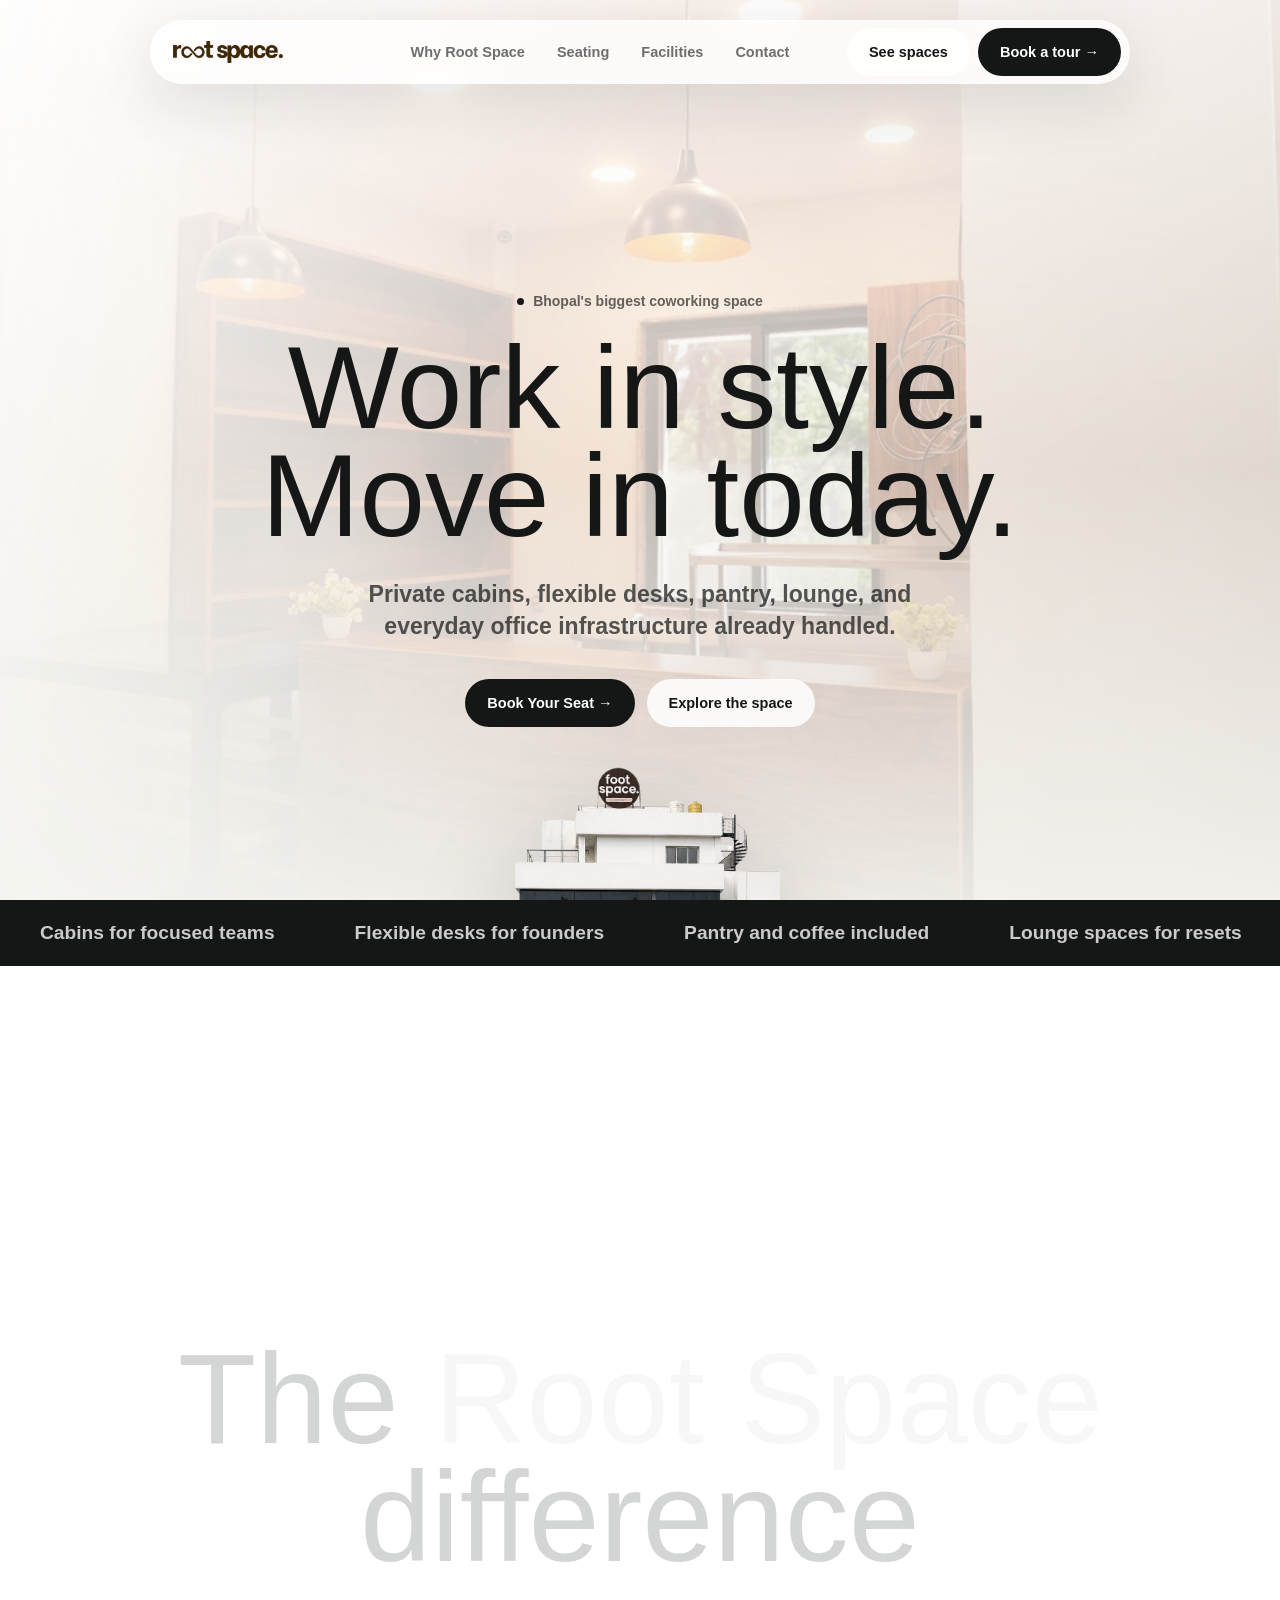
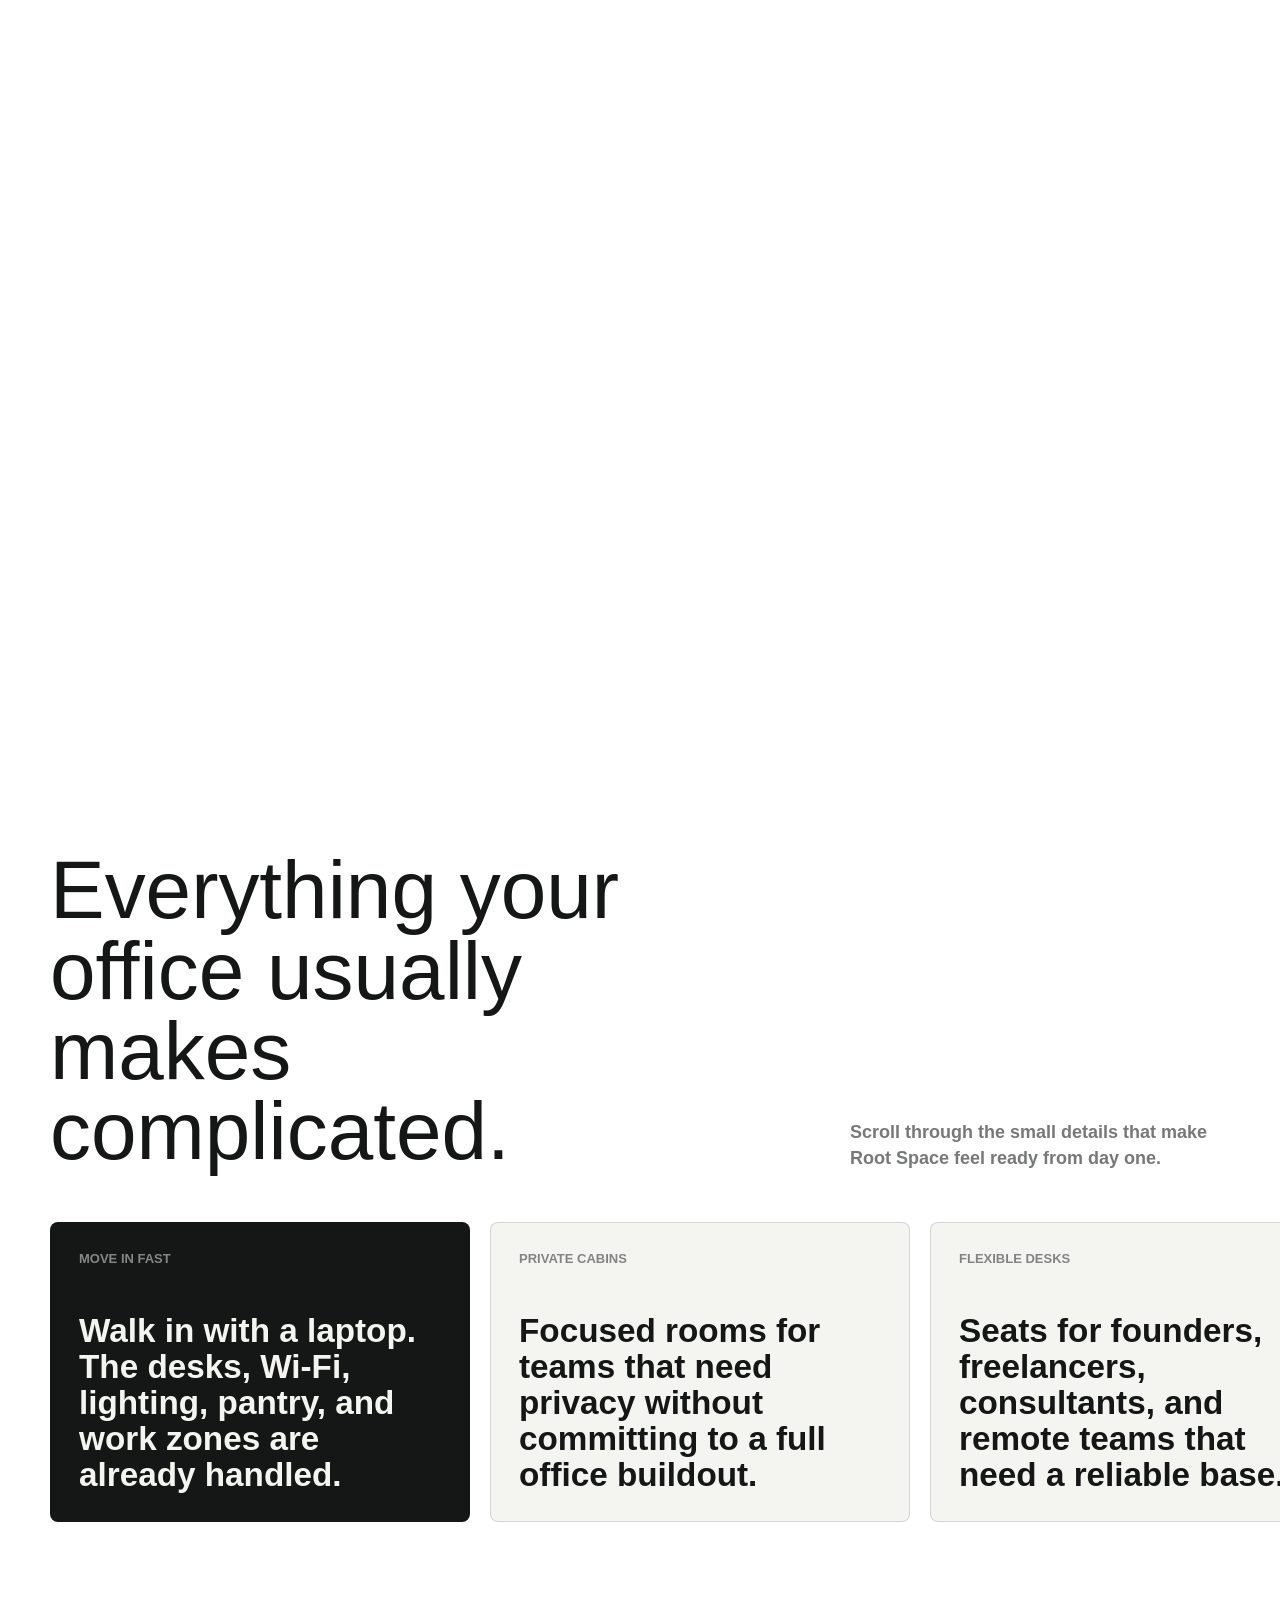
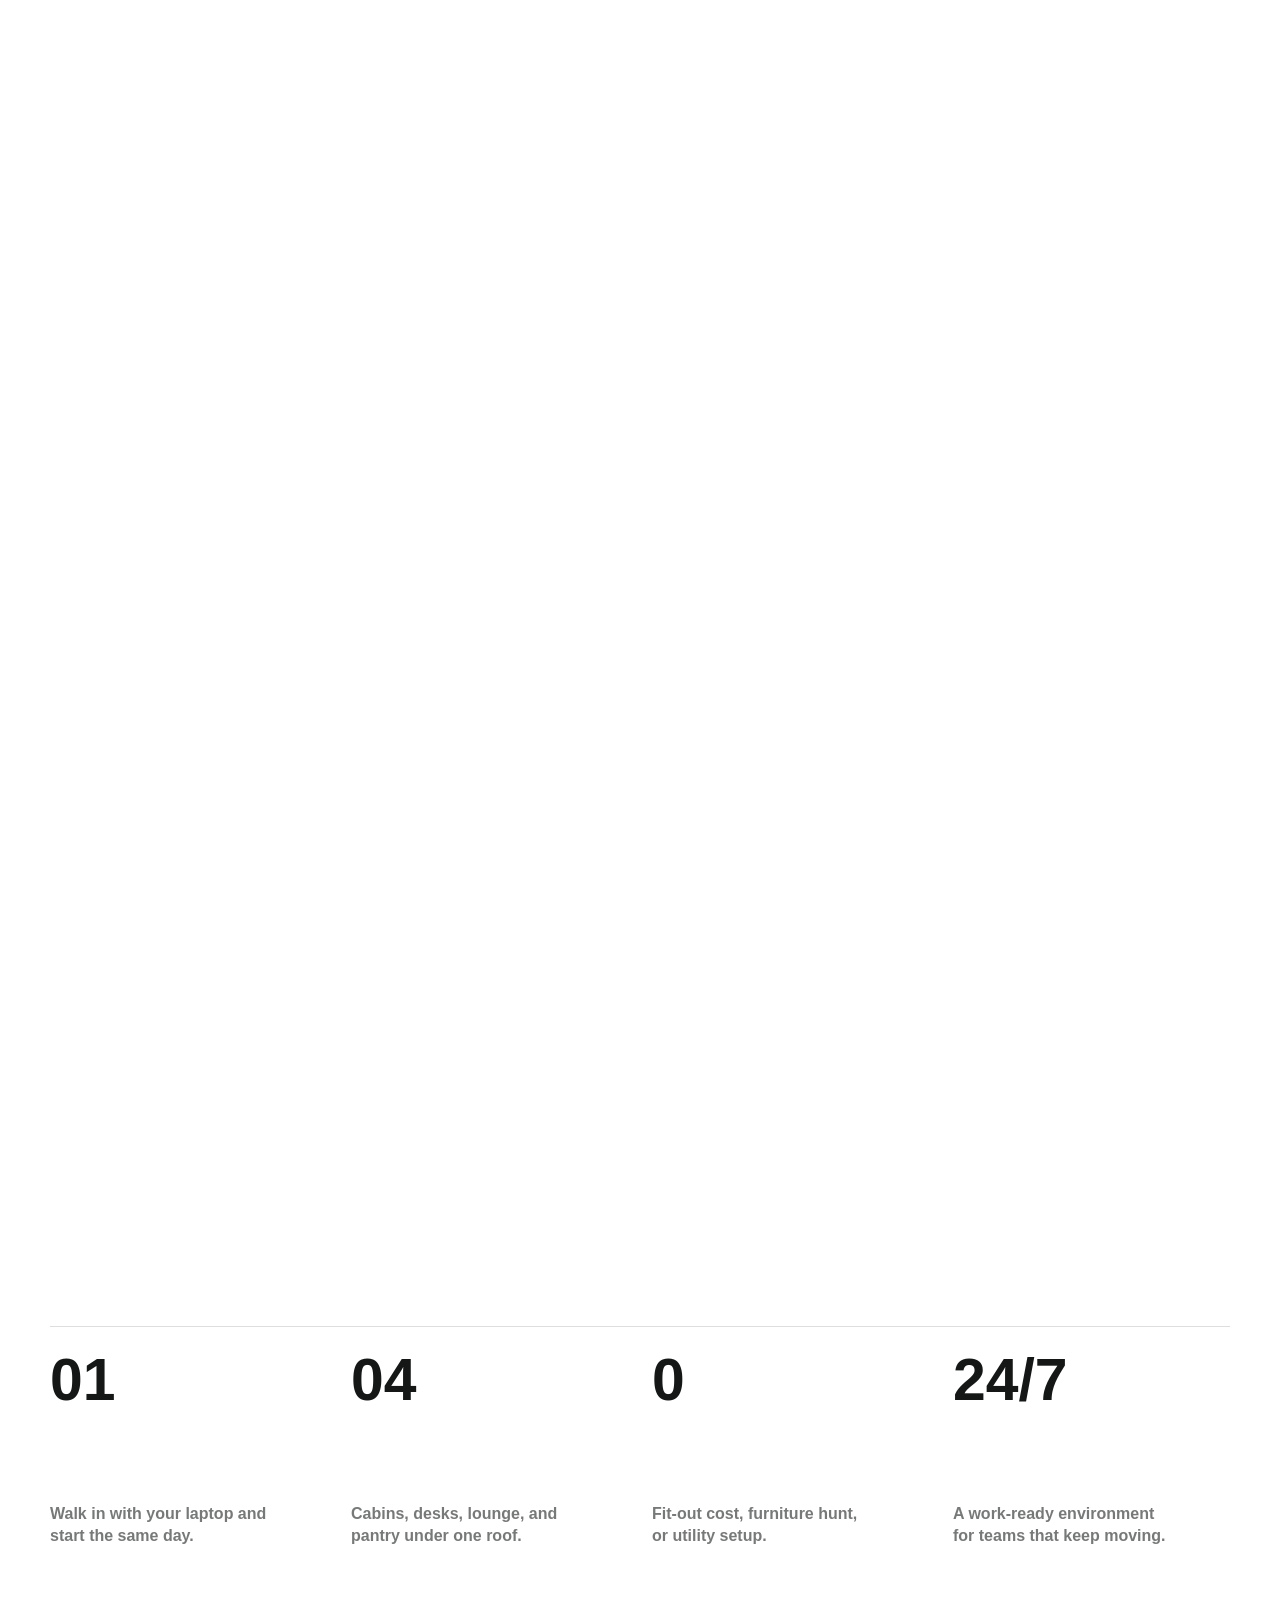
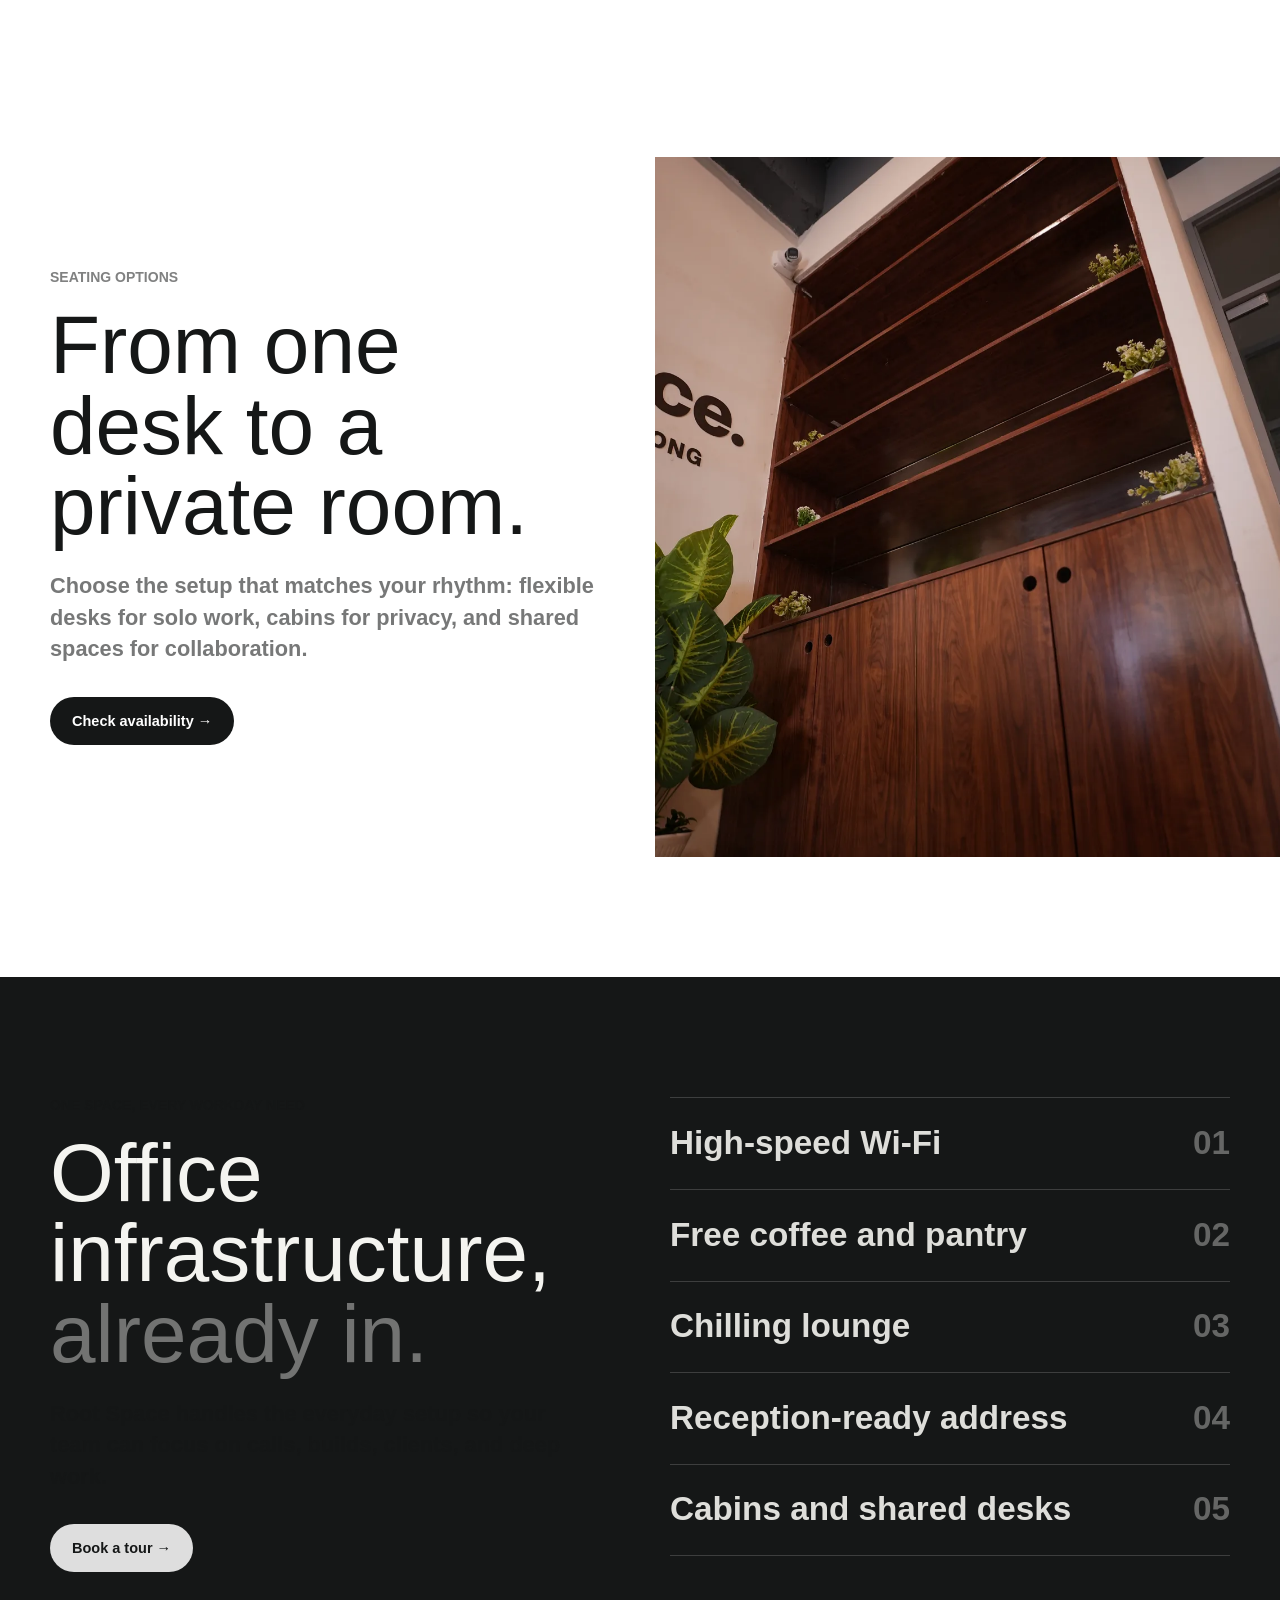
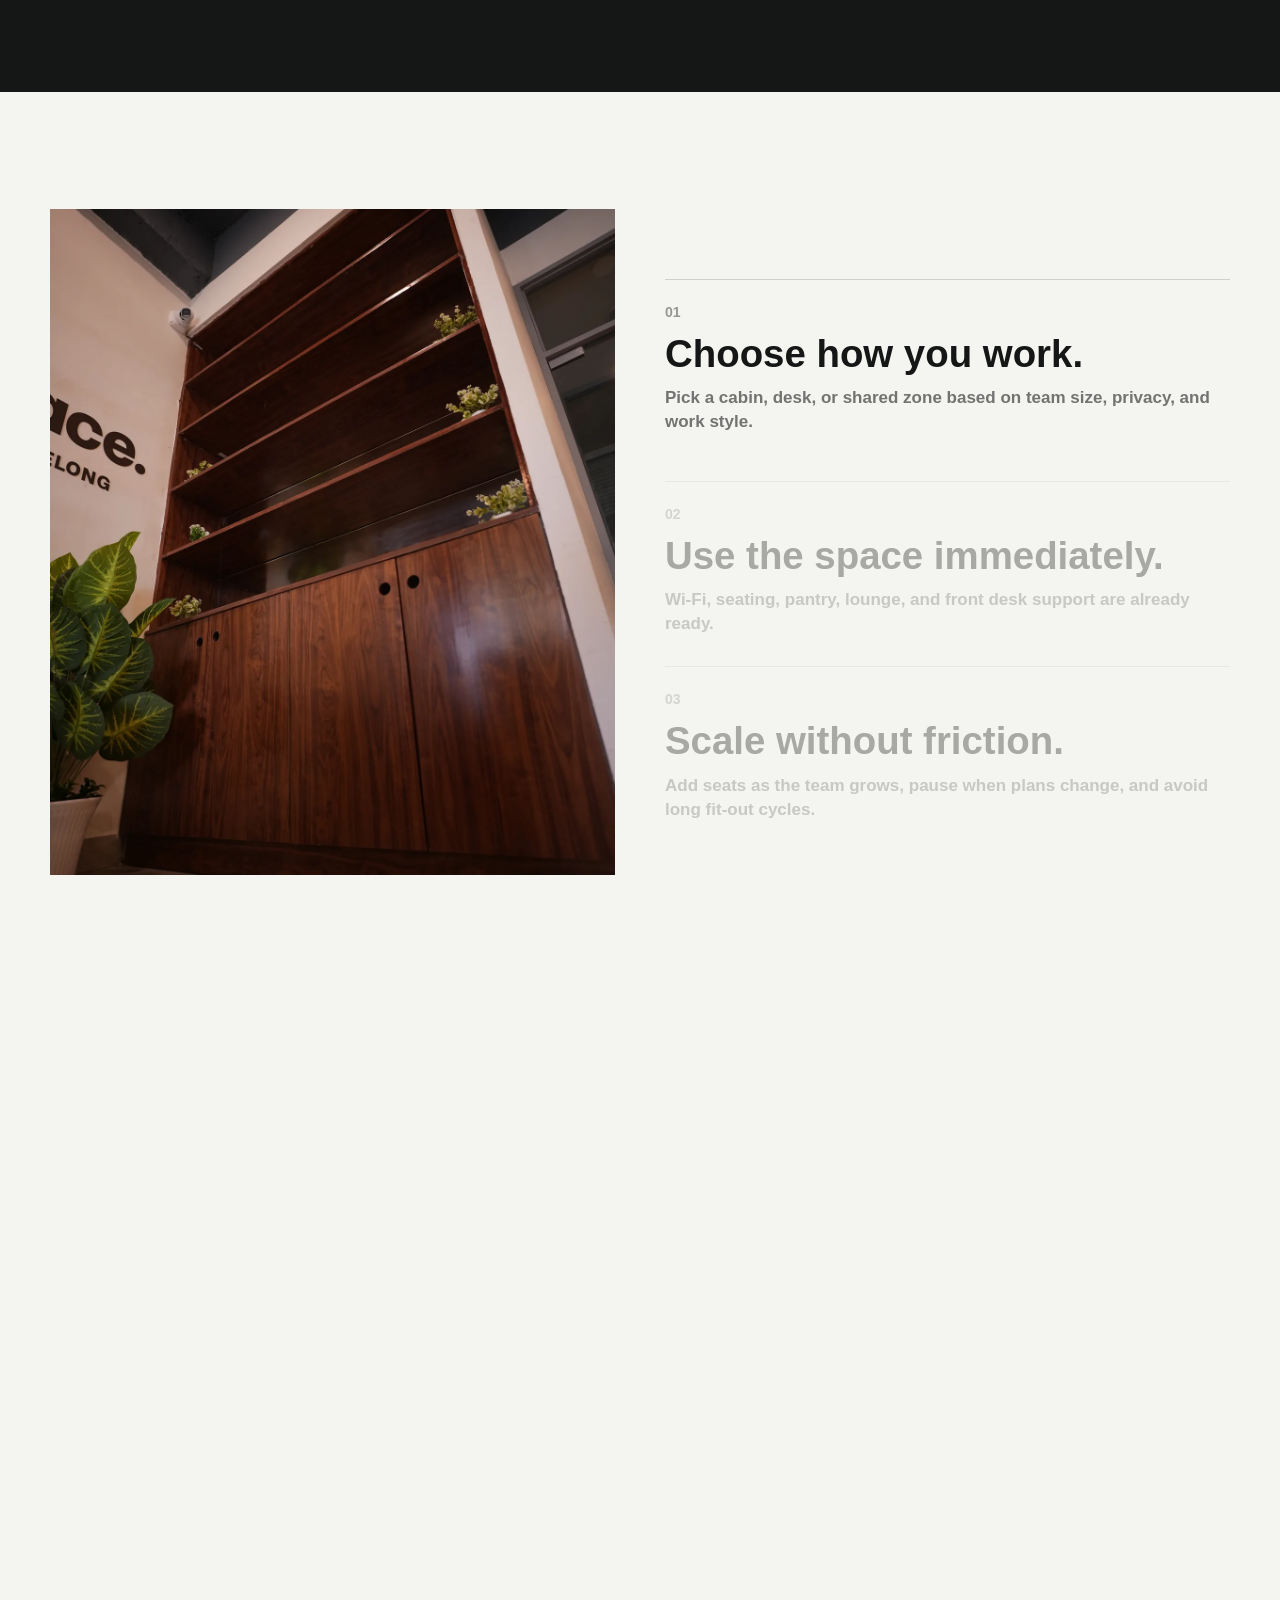
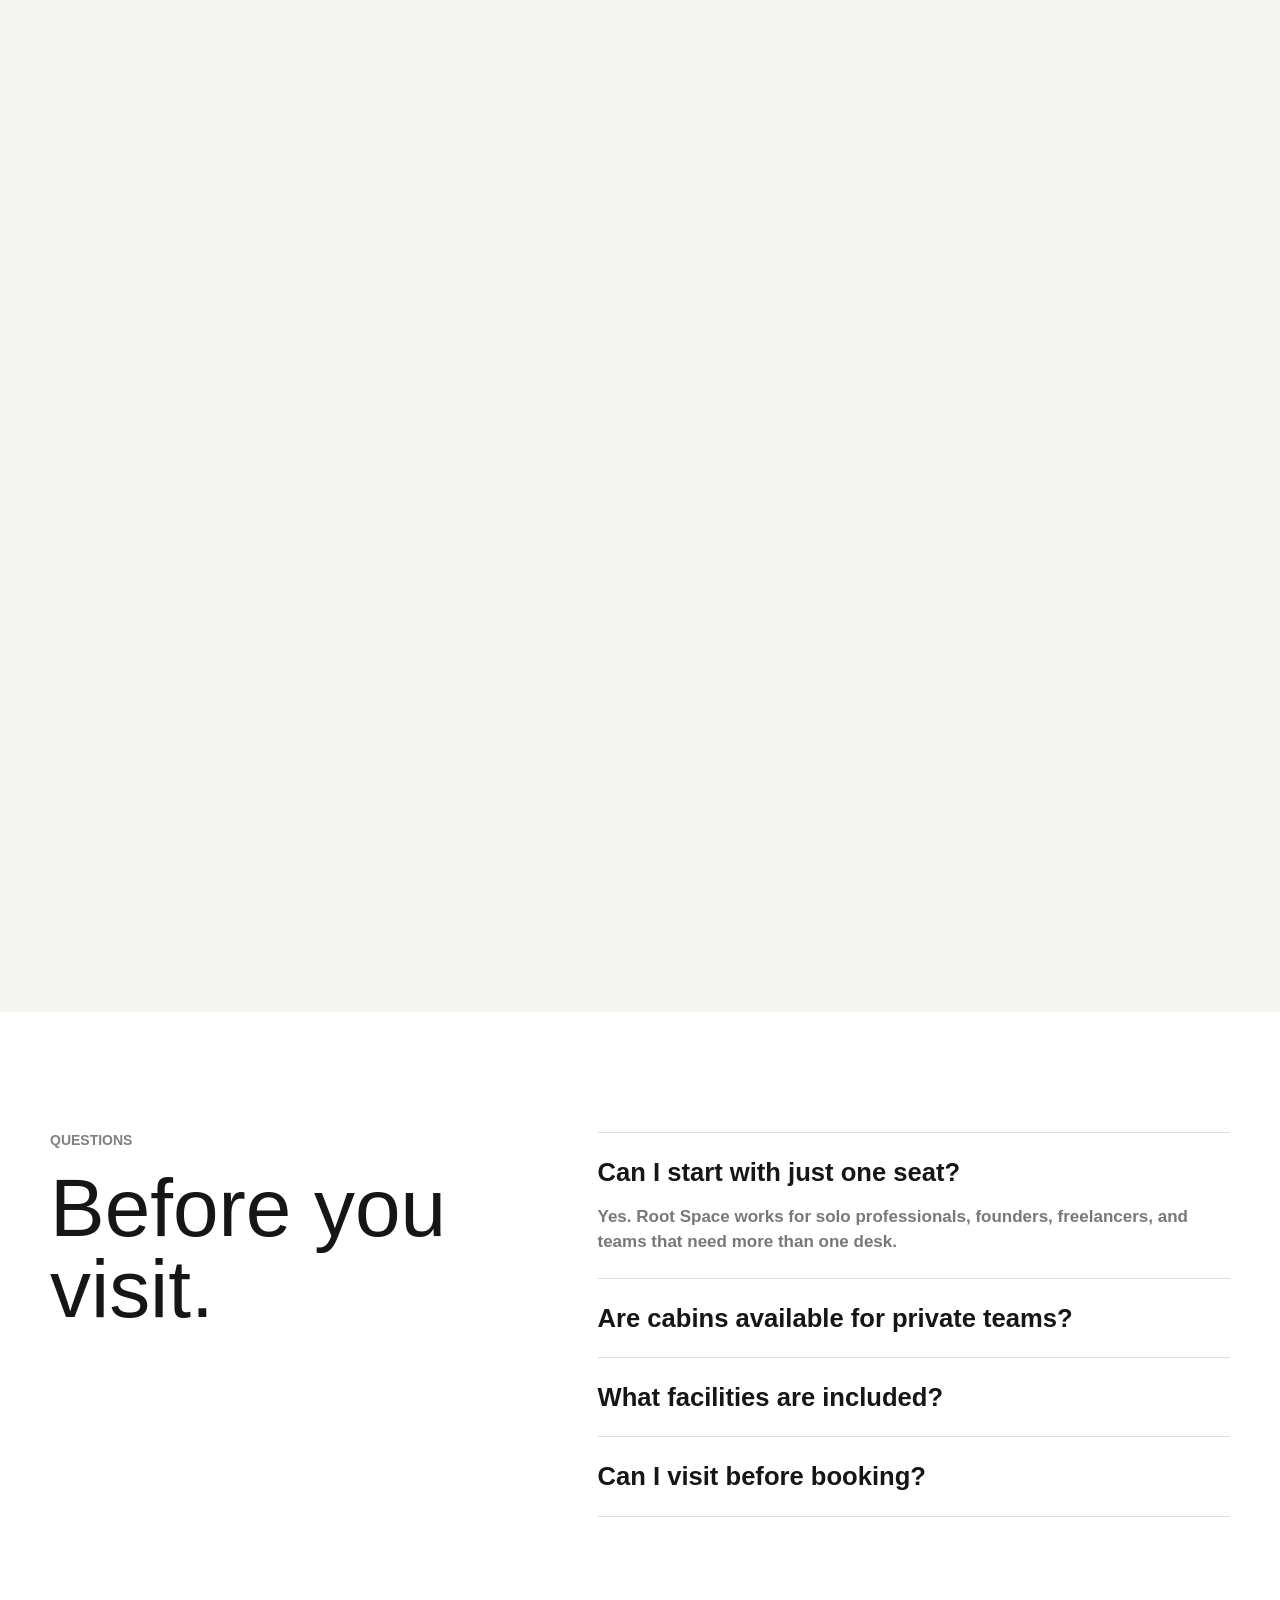
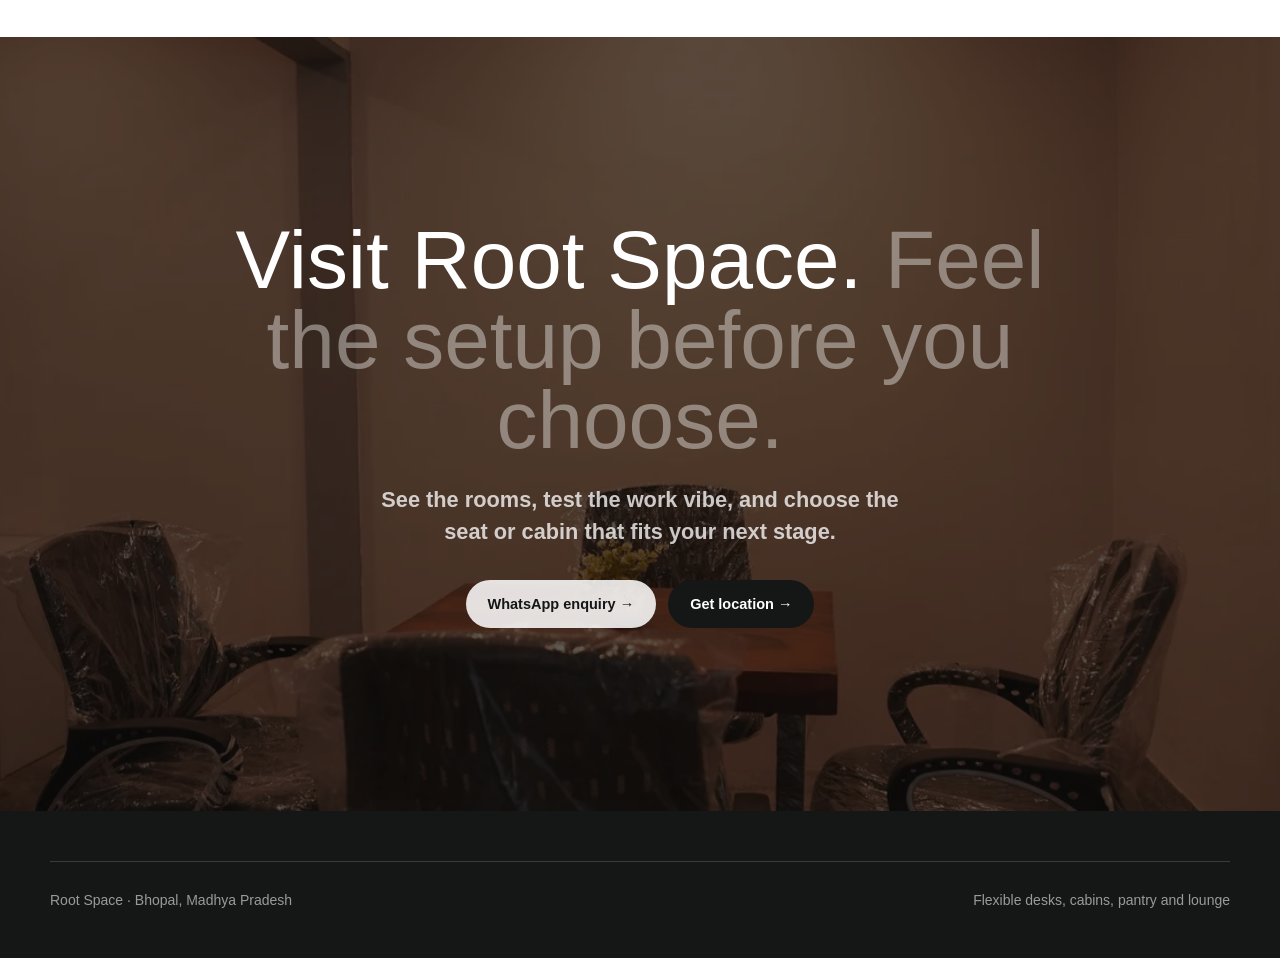
<file: index.html>
<!doctype html>
<html lang="en">
<head>
  <meta charset="utf-8">
  <meta name="viewport" content="width=device-width, initial-scale=1">
  <title>Root Space | Coworking Space in Bhopal</title>
  <style>
    :root {
      --ink: #151717;
      --paper: #ffffff;
      --soft: #f4f4f0;
      --mist: #ecece7;
      --line: rgba(21, 23, 23, .14);
      --muted: rgba(21, 23, 23, .58);
      --dark-muted: rgba(244, 244, 240, .62);
    }

    * {
      box-sizing: border-box;
    }

    html {
      font-size: 10px;
      background: var(--paper);
      scroll-behavior: smooth;
    }

    body {
      margin: 0;
      color: var(--ink);
      background: var(--paper);
      font-family: Arial, Helvetica, sans-serif;
      overflow-x: hidden;
    }

    a {
      color: inherit;
      text-decoration: none;
    }

    img {
      display: block;
      max-width: 100%;
    }

    button {
      font: inherit;
    }

    .nav-shell {
      position: fixed;
      top: 2rem;
      left: 50%;
      z-index: 50;
      width: min(98rem, calc(100% - 3.2rem));
      height: 6.4rem;
      transform: translateX(-50%);
      display: grid;
      grid-template-columns: 18rem 1fr auto;
      align-items: center;
      gap: 2rem;
      padding: .7rem .8rem .7rem 2.2rem;
      border: 1px solid rgba(255, 255, 255, .45);
      border-radius: 99rem;
      background: rgba(255, 255, 255, .72);
      box-shadow: 0 1.8rem 6rem rgba(21, 23, 23, .12);
      backdrop-filter: blur(22px);
    }

    .brand {
      display: inline-flex;
      align-items: center;
      width: 11rem;
      height: 4rem;
    }

    .brand img {
      width: 100%;
      height: 100%;
      object-fit: contain;
      object-position: left center;
    }

    .nav-links {
      display: flex;
      justify-content: center;
      gap: 3.2rem;
      color: rgba(21, 23, 23, .62);
      font-size: 1.45rem;
      font-weight: 600;
    }

    .nav-actions {
      display: flex;
      gap: .8rem;
    }

    .pill {
      min-height: 4.8rem;
      display: inline-flex;
      align-items: center;
      justify-content: center;
      gap: .9rem;
      padding: 0 2.2rem;
      border: 0;
      border-radius: 99rem;
      background: var(--ink);
      color: #fff;
      font-size: 1.45rem;
      font-weight: 700;
      cursor: pointer;
      transition: transform .32s cubic-bezier(.16, 1, .3, 1), background .32s ease;
    }

    .pill.secondary {
      background: rgba(255, 255, 255, .86);
      color: var(--ink);
    }

    .pill:hover {
      transform: translateY(-2px);
      background: #000;
    }

    .hero {
      position: relative;
      min-height: 100svh;
      overflow: hidden;
      display: grid;
      place-items: center;
      padding: 12rem 2.4rem 0;
      background: var(--soft);
      isolation: isolate;
    }

    .hero-bg {
      position: absolute;
      inset: 0;
      z-index: -3;
    }

    .hero-bg img {
      width: 100%;
      height: 100%;
      object-fit: cover;
      filter: saturate(.95);
      transform: scale(1.06);
    }

    .hero:before {
      content: "";
      position: absolute;
      inset: 0;
      z-index: -2;
      background:
        linear-gradient(180deg, rgba(255,255,255,.82), rgba(244,244,240,.62) 52%, rgba(244,244,240,.94)),
        linear-gradient(90deg, rgba(255,255,255,.92), rgba(255,255,255,.22) 52%, rgba(21,23,23,.18));
    }

    .hero-copy {
      width: min(92rem, 100%);
      margin: 0 auto;
      text-align: center;
      transform: translateY(1rem);
      animation: enter-copy .9s cubic-bezier(.16, 1, .3, 1) .15s both;
    }

    .eyebrow {
      display: inline-flex;
      align-items: center;
      gap: .9rem;
      margin-bottom: 2.4rem;
      color: rgba(21, 23, 23, .66);
      font-size: 1.4rem;
      font-weight: 700;
    }

    .eyebrow:before {
      content: "";
      width: .7rem;
      height: .7rem;
      border-radius: 50%;
      background: var(--ink);
    }

    h1 {
      margin: 0;
      font-size: clamp(5.8rem, 9.2vw, 13.2rem);
      line-height: .92;
      letter-spacing: 0;
      font-weight: 500;
    }

    .hero-sub {
      width: min(64rem, 100%);
      margin: 2.8rem auto 3.6rem;
      color: rgba(21, 23, 23, .72);
      font-size: clamp(1.8rem, 1.8vw, 2.3rem);
      line-height: 1.42;
      font-weight: 600;
    }

    .hero-actions {
      display: flex;
      justify-content: center;
      gap: 1.2rem;
      flex-wrap: wrap;
    }

    .hero-building {
      position: absolute;
      left: 50%;
      bottom: -24rem;
      z-index: -1;
      width: min(34rem, 60vw);
      transform: translateX(-50%);
      pointer-events: none;
      animation: enter-building 1.2s cubic-bezier(.16, 1, .3, 1) .18s both;
    }

    .hero-building img {
      width: 100%;
      filter: drop-shadow(0 4rem 5rem rgba(21, 23, 23, .22));
    }

    .ticker {
      overflow: hidden;
      padding: 2.2rem 0;
      background: var(--ink);
      color: var(--soft);
      white-space: nowrap;
    }

    .ticker-track {
      display: flex;
      width: max-content;
      animation: marquee 28s linear infinite;
    }

    .ticker span {
      padding: 0 4rem;
      color: rgba(244, 244, 240, .82);
      font-size: clamp(1.6rem, 1.5vw, 2rem);
      font-weight: 700;
    }

    .difference {
      min-height: 330vh;
      background: var(--paper);
    }

    .difference-sticky {
      position: sticky;
      top: 0;
      min-height: 100svh;
      display: grid;
      place-items: center;
      padding: 10rem 2.4rem;
      overflow: hidden;
    }

    .difference-title {
      width: min(118rem, 100%);
      margin: 0 auto;
      text-align: center;
      font-size: clamp(5.8rem, 10vw, 15rem);
      line-height: .92;
      letter-spacing: 0;
      font-weight: 500;
    }

    .difference-word {
      display: inline-block;
      color: var(--ink);
      will-change: transform, opacity;
    }

    .difference-muted {
      color: rgba(21, 23, 23, .18);
    }

    .scrolling-cards {
      min-height: 230vh;
      background: var(--paper);
      overflow: clip;
    }

    .cards-sticky {
      position: sticky;
      top: 0;
      min-height: 100svh;
      display: grid;
      align-content: center;
      gap: 5rem;
      padding: 10rem 0;
      overflow: hidden;
    }

    .cards-head {
      display: flex;
      justify-content: space-between;
      align-items: end;
      gap: 4rem;
    }

    .cards-head h2 {
      width: min(68rem, 100%);
    }

    .cards-head p {
      width: min(38rem, 100%);
      margin: 0;
      color: var(--muted);
      font-size: 1.8rem;
      line-height: 1.45;
      font-weight: 600;
    }

    .card-rail-wrap {
      width: 100vw;
      overflow: hidden;
    }

    .card-rail {
      display: flex;
      gap: 2rem;
      width: max-content;
      padding-left: max(2.4rem, calc((100vw - 118rem) / 2));
      padding-right: max(2.4rem, calc((100vw - 118rem) / 2));
      will-change: transform;
    }

    .scroll-card {
      flex: 0 0 min(42rem, 82vw);
      min-height: 30rem;
      display: flex;
      flex-direction: column;
      justify-content: space-between;
      padding: 2.8rem;
      border: 1px solid var(--line);
      border-radius: .8rem;
      background: var(--soft);
      color: var(--ink);
    }

    .scroll-card.dark {
      background: var(--ink);
      color: var(--soft);
    }

    .scroll-card small {
      color: currentColor;
      opacity: .5;
      font-size: 1.3rem;
      font-weight: 800;
      text-transform: uppercase;
    }

    .scroll-card p {
      margin: 4rem 0 0;
      font-size: clamp(2.4rem, 2.6vw, 3.8rem);
      line-height: 1.08;
      letter-spacing: 0;
      font-weight: 600;
    }

    .proof {
      padding: 12rem 0 9rem;
      background: var(--paper);
    }

    .container {
      width: min(118rem, calc(100% - 4.8rem));
      margin: 0 auto;
    }

    .metrics {
      display: grid;
      grid-template-columns: repeat(4, minmax(0, 1fr));
      gap: 2.4rem;
      border-top: 1px solid var(--line);
    }

    .metric {
      min-height: 22rem;
      display: flex;
      flex-direction: column;
      justify-content: space-between;
      padding-top: 2.6rem;
      color: var(--ink);
      will-change: transform, opacity;
    }

    .metric strong {
      font-size: clamp(3.4rem, 4.6vw, 6.8rem);
      line-height: .92;
      font-weight: 600;
    }

    .metric span {
      width: min(22rem, 100%);
      color: var(--muted);
      font-size: 1.6rem;
      line-height: 1.38;
      font-weight: 600;
    }

    .workspace {
      position: relative;
      display: grid;
      grid-template-columns: 1fr 1.05fr;
      gap: 6rem;
      align-items: center;
      padding: 12rem 0;
      background: var(--paper);
    }

    .workspace-copy {
      padding-left: max(2.4rem, calc((100vw - 118rem) / 2));
    }

    .label {
      margin-bottom: 2rem;
      color: rgba(21, 23, 23, .54);
      font-size: 1.4rem;
      font-weight: 800;
      text-transform: uppercase;
    }

    h2 {
      margin: 0;
      font-size: clamp(4.2rem, 6.4vw, 8.8rem);
      line-height: .98;
      letter-spacing: 0;
      font-weight: 500;
    }

    .lead {
      margin: 2.4rem 0 3.2rem;
      width: min(55rem, 100%);
      color: var(--muted);
      font-size: clamp(1.8rem, 1.7vw, 2.2rem);
      line-height: 1.45;
      font-weight: 600;
    }

    .workspace-photo {
      height: min(70rem, 78vh);
      overflow: hidden;
      border-radius: 0;
    }

    .workspace-photo img {
      width: 100%;
      height: 100%;
      object-fit: cover;
      object-position: center;
      transform: scale(1.08);
      will-change: transform;
    }

    .coverage {
      padding: 12rem 0;
      background: var(--ink);
      color: var(--soft);
      overflow: hidden;
    }

    .coverage-grid {
      display: grid;
      grid-template-columns: 1fr 1fr;
      gap: 6rem;
      align-items: start;
    }

    .coverage h2 span,
    .faq h2 span,
    .final h2 span {
      color: rgba(244, 244, 240, .42);
    }

    .coverage-list {
      display: grid;
      gap: 0;
      border-top: 1px solid rgba(244, 244, 240, .18);
    }

    .coverage-item {
      display: grid;
      grid-template-columns: 1fr auto;
      gap: 2rem;
      padding: 2.8rem 0;
      border-bottom: 1px solid rgba(244, 244, 240, .18);
      color: rgba(244, 244, 240, .9);
      font-size: clamp(2.4rem, 2.6vw, 4rem);
      line-height: 1.04;
      font-weight: 600;
      will-change: transform, opacity;
    }

    .coverage-item span:last-child {
      color: rgba(244, 244, 240, .36);
    }

    .steps {
      min-height: 280vh;
      background: var(--soft);
    }

    .steps-sticky {
      position: sticky;
      top: 0;
      min-height: 100svh;
      display: grid;
      grid-template-columns: 1fr 1fr;
      gap: 5rem;
      align-items: center;
      padding: 10rem max(2.4rem, calc((100vw - 118rem) / 2));
      overflow: hidden;
    }

    .step-visual {
      position: relative;
      height: min(68rem, 74vh);
      overflow: hidden;
      background: var(--mist);
    }

    .step-visual img {
      position: absolute;
      inset: 0;
      width: 100%;
      height: 100%;
      object-fit: cover;
      opacity: 0;
      transform: scale(1.08);
      transition: opacity .7s ease, transform .9s cubic-bezier(.16, 1, .3, 1);
    }

    .step-visual img.active {
      opacity: 1;
      transform: scale(1);
    }

    .step-copy {
      display: grid;
      gap: 3rem;
    }

    .step-card {
      border-top: 1px solid rgba(21, 23, 23, .16);
      padding-top: 2.4rem;
      opacity: .34;
      transform: translateY(1.6rem);
      transition: opacity .5s ease, transform .5s cubic-bezier(.16, 1, .3, 1);
    }

    .step-card.active {
      opacity: 1;
      transform: translateY(0);
    }

    .step-card small {
      display: block;
      margin-bottom: 1.4rem;
      color: rgba(21, 23, 23, .42);
      font-size: 1.4rem;
      font-weight: 800;
    }

    .step-card h3 {
      margin: 0;
      font-size: clamp(2.6rem, 3vw, 4.4rem);
      line-height: 1.06;
      font-weight: 600;
    }

    .step-card p {
      margin: 1.2rem 0 0;
      color: var(--muted);
      font-size: 1.7rem;
      line-height: 1.42;
      font-weight: 600;
    }

    .faq {
      padding: 12rem 0;
      background: var(--paper);
    }

    .faq-grid {
      display: grid;
      grid-template-columns: .85fr 1.15fr;
      gap: 8rem;
    }

    details {
      border-top: 1px solid var(--line);
      padding: 2.4rem 0;
    }

    details:last-child {
      border-bottom: 1px solid var(--line);
    }

    summary {
      cursor: pointer;
      list-style: none;
      font-size: clamp(2rem, 2vw, 2.8rem);
      line-height: 1.18;
      font-weight: 700;
    }

    summary::-webkit-details-marker {
      display: none;
    }

    details p {
      margin: 1.6rem 0 0;
      color: var(--muted);
      font-size: 1.7rem;
      line-height: 1.48;
      font-weight: 600;
    }

    .final {
      position: relative;
      min-height: 86svh;
      display: grid;
      place-items: center;
      overflow: hidden;
      color: #fff;
      text-align: center;
      background: var(--ink);
    }

    .final img {
      position: absolute;
      inset: 0;
      width: 100%;
      height: 100%;
      object-fit: cover;
      opacity: .52;
      transform: scale(1.08);
      will-change: transform;
    }

    .final:after {
      content: "";
      position: absolute;
      inset: 0;
      background: rgba(0, 0, 0, .34);
    }

    .final-content {
      position: relative;
      z-index: 2;
      width: min(92rem, calc(100% - 4rem));
    }

    .final .lead {
      margin-left: auto;
      margin-right: auto;
      color: rgba(255, 255, 255, .76);
    }

    .site-footer {
      padding: 5rem 0;
      background: var(--ink);
      color: rgba(244, 244, 240, .6);
      font-size: 1.4rem;
    }

    .footer-row {
      display: flex;
      justify-content: space-between;
      gap: 2rem;
      border-top: 1px solid rgba(244, 244, 240, .16);
      padding-top: 3rem;
    }

    [data-reveal] {
      opacity: 0;
      transform: translateY(2.4rem);
      transition: opacity .9s ease, transform .9s cubic-bezier(.16, 1, .3, 1);
    }

    [data-reveal].visible {
      opacity: 1;
      transform: translateY(0);
    }

    @keyframes enter-copy {
      from {
        opacity: 0;
        transform: translateY(2rem);
      }
      to {
        opacity: 1;
        transform: translateY(0);
      }
    }

    @keyframes enter-building {
      from {
        opacity: 0;
        transform: translate(-50%, 8rem) scale(.92);
      }
      to {
        opacity: 1;
        transform: translate(-50%, 0) scale(1);
      }
    }

    @keyframes marquee {
      to {
        transform: translateX(-50%);
      }
    }

    @media (max-width: 900px) {
      .nav-shell {
        grid-template-columns: 1fr auto;
        top: 1.2rem;
        height: 5.8rem;
        padding-left: 1.6rem;
      }

      .nav-links,
      .pill.secondary {
        display: none;
      }

      .hero {
        padding-top: 10rem;
      }

      .metrics,
      .workspace,
      .coverage-grid,
      .steps-sticky,
      .cards-head,
      .faq-grid {
        grid-template-columns: 1fr;
      }

      .cards-head {
        display: grid;
      }

      .metrics {
        gap: 0;
      }

      .metric {
        min-height: 13rem;
        border-bottom: 1px solid var(--line);
      }

      .workspace {
        gap: 4rem;
        padding: 8rem 0;
      }

      .workspace-copy {
        padding: 0 2.4rem;
      }

      .workspace-photo,
      .step-visual {
        height: 48rem;
      }

      .coverage,
      .proof,
      .cards-sticky,
      .faq {
        padding: 8rem 0;
      }

      .steps {
        min-height: auto;
      }

      .steps-sticky {
        position: relative;
        padding: 8rem 2.4rem;
      }

      .footer-row {
        flex-direction: column;
      }
    }

    @media (prefers-reduced-motion: reduce) {
      *,
      *:before,
      *:after {
        animation-duration: .01ms !important;
        animation-iteration-count: 1 !important;
        scroll-behavior: auto !important;
        transition: none !important;
      }

      [data-reveal],
      .difference-word,
      .metric,
      .coverage-item,
      .card-rail {
        opacity: 1 !important;
        transform: none !important;
      }
    }
  </style>
</head>
<body>
  <header class="nav-shell" aria-label="Primary">
    <a class="brand" href="#top" aria-label="Root Space">
      <img src="drive-assets/root-space/optimized/root-space-logo-cropped.webp" alt="Root Space">
    </a>
    <nav class="nav-links">
      <a href="#difference">Why Root Space</a>
      <a href="#seating">Seating</a>
      <a href="#facilities">Facilities</a>
      <a href="#contact">Contact</a>
    </nav>
    <div class="nav-actions">
      <a class="pill secondary" href="#seating">See spaces</a>
      <a class="pill" href="#contact">Book a tour →</a>
    </div>
  </header>

  <main id="top">
    <section class="hero" data-hero>
      <div class="hero-bg" data-depth="slow">
        <img src="drive-assets/root-space/optimized/200-dsc00916.webp" alt="">
      </div>
      <div class="hero-copy">
        <div class="eyebrow">Bhopal's biggest coworking space</div>
        <h1>Work in style. Move in today.</h1>
        <p class="hero-sub">Private cabins, flexible desks, pantry, lounge, and everyday office infrastructure already handled.</p>
        <div class="hero-actions">
          <a class="pill" href="#contact">Book Your Seat →</a>
          <a class="pill secondary" href="#difference">Explore the space</a>
        </div>
      </div>
      <div class="hero-building" data-depth="building">
        <img src="ChatGPT_Image_Apr_28__2026__09_09_01_PM-removebg-preview.png" alt="">
      </div>
    </section>

    <section class="ticker" aria-label="Root Space highlights">
      <div class="ticker-track">
        <span>Cabins for focused teams</span>
        <span>Flexible desks for founders</span>
        <span>Pantry and coffee included</span>
        <span>Lounge spaces for resets</span>
        <span>High-speed Wi-Fi</span>
        <span>Professional address in Bhopal</span>
        <span>Cabins for focused teams</span>
        <span>Flexible desks for founders</span>
        <span>Pantry and coffee included</span>
        <span>Lounge spaces for resets</span>
        <span>High-speed Wi-Fi</span>
        <span>Professional address in Bhopal</span>
      </div>
    </section>

    <section class="difference" id="difference" data-difference>
      <div class="difference-sticky">
        <h2 class="difference-title">
          <span class="difference-word">The</span>
          <span class="difference-word difference-muted">Root Space</span>
          <span class="difference-word">difference</span>
        </h2>
      </div>
    </section>

    <section class="scrolling-cards" data-card-section>
      <div class="cards-sticky">
        <div class="container cards-head">
          <h2>Everything your office usually makes complicated.</h2>
          <p>Scroll through the small details that make Root Space feel ready from day one.</p>
        </div>
        <div class="card-rail-wrap" aria-label="Root Space benefits">
          <div class="card-rail" data-card-rail>
            <article class="scroll-card dark">
              <small>Move in fast</small>
              <p>Walk in with a laptop. The desks, Wi-Fi, lighting, pantry, and work zones are already handled.</p>
            </article>
            <article class="scroll-card">
              <small>Private cabins</small>
              <p>Focused rooms for teams that need privacy without committing to a full office buildout.</p>
            </article>
            <article class="scroll-card">
              <small>Flexible desks</small>
              <p>Seats for founders, freelancers, consultants, and remote teams that need a reliable base.</p>
            </article>
            <article class="scroll-card dark">
              <small>Lounge rhythm</small>
              <p>A proper reset zone for informal meetings, breaks, quick calls, and a change of posture.</p>
            </article>
            <article class="scroll-card">
              <small>Pantry included</small>
              <p>Coffee and everyday convenience sit inside the workday, not somewhere you have to chase.</p>
            </article>
            <article class="scroll-card">
              <small>Scale calmly</small>
              <p>Add seats when the team grows and stay flexible when plans, projects, or headcount change.</p>
            </article>
          </div>
        </div>
      </div>
    </section>

    <section class="proof">
      <div class="container">
        <div class="metrics">
          <div class="metric" data-reveal><strong>01</strong><span>Walk in with your laptop and start the same day.</span></div>
          <div class="metric" data-reveal><strong>04</strong><span>Cabins, desks, lounge, and pantry under one roof.</span></div>
          <div class="metric" data-reveal><strong>0</strong><span>Fit-out cost, furniture hunt, or utility setup.</span></div>
          <div class="metric" data-reveal><strong>24/7</strong><span>A work-ready environment for teams that keep moving.</span></div>
        </div>
      </div>
    </section>

    <section class="workspace" id="seating">
      <div class="workspace-copy" data-reveal>
        <div class="label">Seating options</div>
        <h2>From one desk to a private room.</h2>
        <p class="lead">Choose the setup that matches your rhythm: flexible desks for solo work, cabins for privacy, and shared spaces for collaboration.</p>
        <a class="pill" href="#contact">Check availability →</a>
      </div>
      <div class="workspace-photo">
        <img data-parallax-image src="drive-assets/root-space/optimized/20-dsc00735.webp" alt="Private cabin at Root Space">
      </div>
    </section>

    <section class="coverage" id="facilities">
      <div class="container coverage-grid">
        <div data-reveal>
          <div class="label">One space, every workday need</div>
          <h2>Office infrastructure, <span>already in.</span></h2>
          <p class="lead">Root Space handles the everyday setup so your team can focus on calls, builds, clients, and deep work.</p>
          <a class="pill secondary" href="#contact">Book a tour →</a>
        </div>
        <div class="coverage-list">
          <div class="coverage-item" data-reveal><span>High-speed Wi-Fi</span><span>01</span></div>
          <div class="coverage-item" data-reveal><span>Free coffee and pantry</span><span>02</span></div>
          <div class="coverage-item" data-reveal><span>Chilling lounge</span><span>03</span></div>
          <div class="coverage-item" data-reveal><span>Reception-ready address</span><span>04</span></div>
          <div class="coverage-item" data-reveal><span>Cabins and shared desks</span><span>05</span></div>
        </div>
      </div>
    </section>

    <section class="steps" data-steps>
      <div class="steps-sticky">
        <div class="step-visual">
          <img class="active" src="drive-assets/root-space/optimized/20-dsc00735.webp" alt="Private cabin at Root Space">
          <img src="drive-assets/root-space/optimized/220-dsc00936.webp" alt="Lounge and pantry at Root Space">
          <img src="drive-assets/root-space/optimized/500-dsc01216.webp" alt="Exterior of Root Space">
        </div>
        <div class="step-copy">
          <div class="step-card active">
            <small>01</small>
            <h3>Choose how you work.</h3>
            <p>Pick a cabin, desk, or shared zone based on team size, privacy, and work style.</p>
          </div>
          <div class="step-card">
            <small>02</small>
            <h3>Use the space immediately.</h3>
            <p>Wi-Fi, seating, pantry, lounge, and front desk support are already ready.</p>
          </div>
          <div class="step-card">
            <small>03</small>
            <h3>Scale without friction.</h3>
            <p>Add seats as the team grows, pause when plans change, and avoid long fit-out cycles.</p>
          </div>
        </div>
      </div>
    </section>

    <section class="faq">
      <div class="container faq-grid">
        <div data-reveal>
          <div class="label">Questions</div>
          <h2>Before you visit.</h2>
        </div>
        <div data-reveal>
          <details open>
            <summary>Can I start with just one seat?</summary>
            <p>Yes. Root Space works for solo professionals, founders, freelancers, and teams that need more than one desk.</p>
          </details>
          <details>
            <summary>Are cabins available for private teams?</summary>
            <p>Yes. Cabins are designed for teams that need quiet, privacy, and a professional office feel without building an office.</p>
          </details>
          <details>
            <summary>What facilities are included?</summary>
            <p>High-speed Wi-Fi, pantry access, coffee, lounge areas, seating, and a polished arrival experience are part of the space.</p>
          </details>
          <details>
            <summary>Can I visit before booking?</summary>
            <p>Yes. Book a tour to see the cabins, desks, lounge, pantry, and the overall working environment before choosing.</p>
          </details>
        </div>
      </div>
    </section>

    <section class="final" id="contact">
      <img data-final-image src="drive-assets/root-space/optimized/500-dsc01216.webp" alt="Root Space exterior in Bhopal">
      <div class="final-content" data-reveal>
        <h2>Visit Root Space. <span>Feel the setup before you choose.</span></h2>
        <p class="lead">See the rooms, test the work vibe, and choose the seat or cabin that fits your next stage.</p>
        <div class="hero-actions">
          <a class="pill secondary" href="https://wa.me/" target="_blank" rel="noreferrer">WhatsApp enquiry →</a>
          <a class="pill" href="https://www.google.com/maps/search/?api=1&query=Root%20Space%20Bhopal" target="_blank" rel="noreferrer">Get location →</a>
        </div>
      </div>
    </section>
  </main>

  <footer class="site-footer">
    <div class="container footer-row">
      <span>Root Space · Bhopal, Madhya Pradesh</span>
      <span>Flexible desks, cabins, pantry and lounge</span>
    </div>
  </footer>

  <script>
    const reduceMotion = window.matchMedia("(prefers-reduced-motion: reduce)").matches;
    const clamp = (value, min = 0, max = 1) => Math.max(min, Math.min(max, value));
    const smoothstep = (value) => {
      const t = clamp(value);
      return t * t * (3 - 2 * t);
    };

    const reveals = document.querySelectorAll("[data-reveal]");
    const revealObserver = new IntersectionObserver((entries) => {
      entries.forEach((entry) => {
        if (entry.isIntersecting) entry.target.classList.add("visible");
      });
    }, { threshold: .16 });
    reveals.forEach((item) => revealObserver.observe(item));

    const heroSlow = document.querySelector("[data-depth='slow']");
    const heroBuilding = document.querySelector("[data-depth='building']");
    const difference = document.querySelector("[data-difference]");
    const differenceWords = document.querySelectorAll(".difference-word");
    const cardSection = document.querySelector("[data-card-section]");
    const cardRail = document.querySelector("[data-card-rail]");
    const steps = document.querySelector("[data-steps]");
    const stepCards = document.querySelectorAll(".step-card");
    const stepImages = document.querySelectorAll(".step-visual img");
    const parallaxImages = document.querySelectorAll("[data-parallax-image], [data-final-image]");

    function progressFor(element) {
      const rect = element.getBoundingClientRect();
      const viewport = window.innerHeight || 1;
      return clamp((viewport - rect.top) / (viewport + rect.height));
    }

    function renderMotion() {
      const heroProgress = clamp(window.scrollY / Math.max(1, window.innerHeight));
      if (heroSlow) heroSlow.style.transform = `translate3d(0, ${heroProgress * 44}px, 0) scale(1.04)`;
      if (heroBuilding) heroBuilding.style.transform = `translate3d(-50%, ${heroProgress * -36}px, 0) scale(${1 + heroProgress * .035})`;

      if (difference) {
        const diffProgress = progressFor(difference);
        differenceWords.forEach((word, index) => {
          const local = smoothstep((diffProgress - index * .14) / .28);
          word.style.opacity = `${.18 + local * .82}`;
          word.style.transform = `translate3d(0, ${(1 - local) * 42}px, 0)`;
        });
      }

      if (cardSection && cardRail) {
        const cardProgress = smoothstep((progressFor(cardSection) - .1) / .74);
        const maxShift = Math.max(0, cardRail.scrollWidth - window.innerWidth + 48);
        cardRail.style.transform = `translate3d(${-maxShift * cardProgress}px, 0, 0)`;
      }

      if (steps) {
        const stepProgress = progressFor(steps);
        const active = Math.min(stepCards.length - 1, Math.floor(clamp(stepProgress) * stepCards.length));
        stepCards.forEach((card, index) => card.classList.toggle("active", index === active));
        stepImages.forEach((image, index) => image.classList.toggle("active", index === active));
      }

      parallaxImages.forEach((image) => {
        const p = progressFor(image);
        image.style.transform = `translate3d(0, ${(p - .5) * -42}px, 0) scale(1.08)`;
      });

      requestAnimationFrame(renderMotion);
    }

    if (reduceMotion) {
      reveals.forEach((item) => item.classList.add("visible"));
    } else {
      requestAnimationFrame(renderMotion);
    }
  </script>
</body>
</html>
</file>
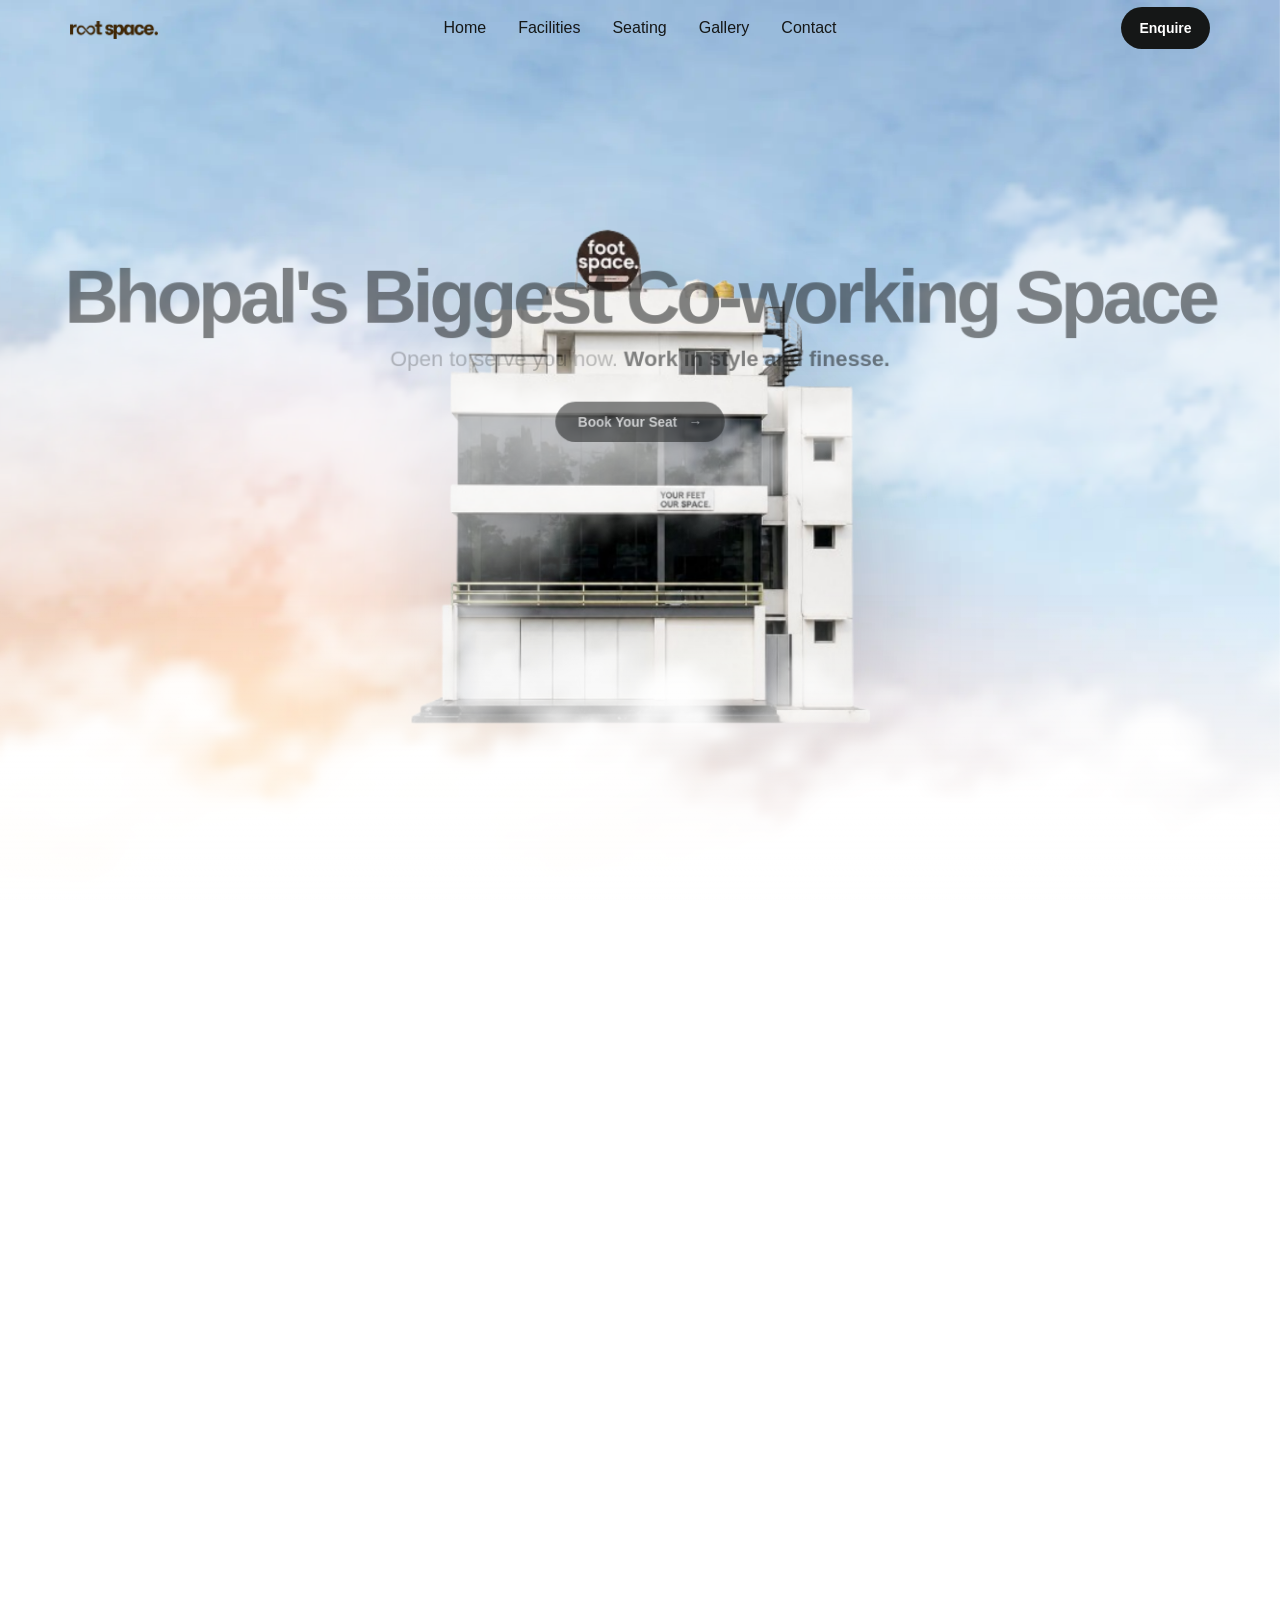
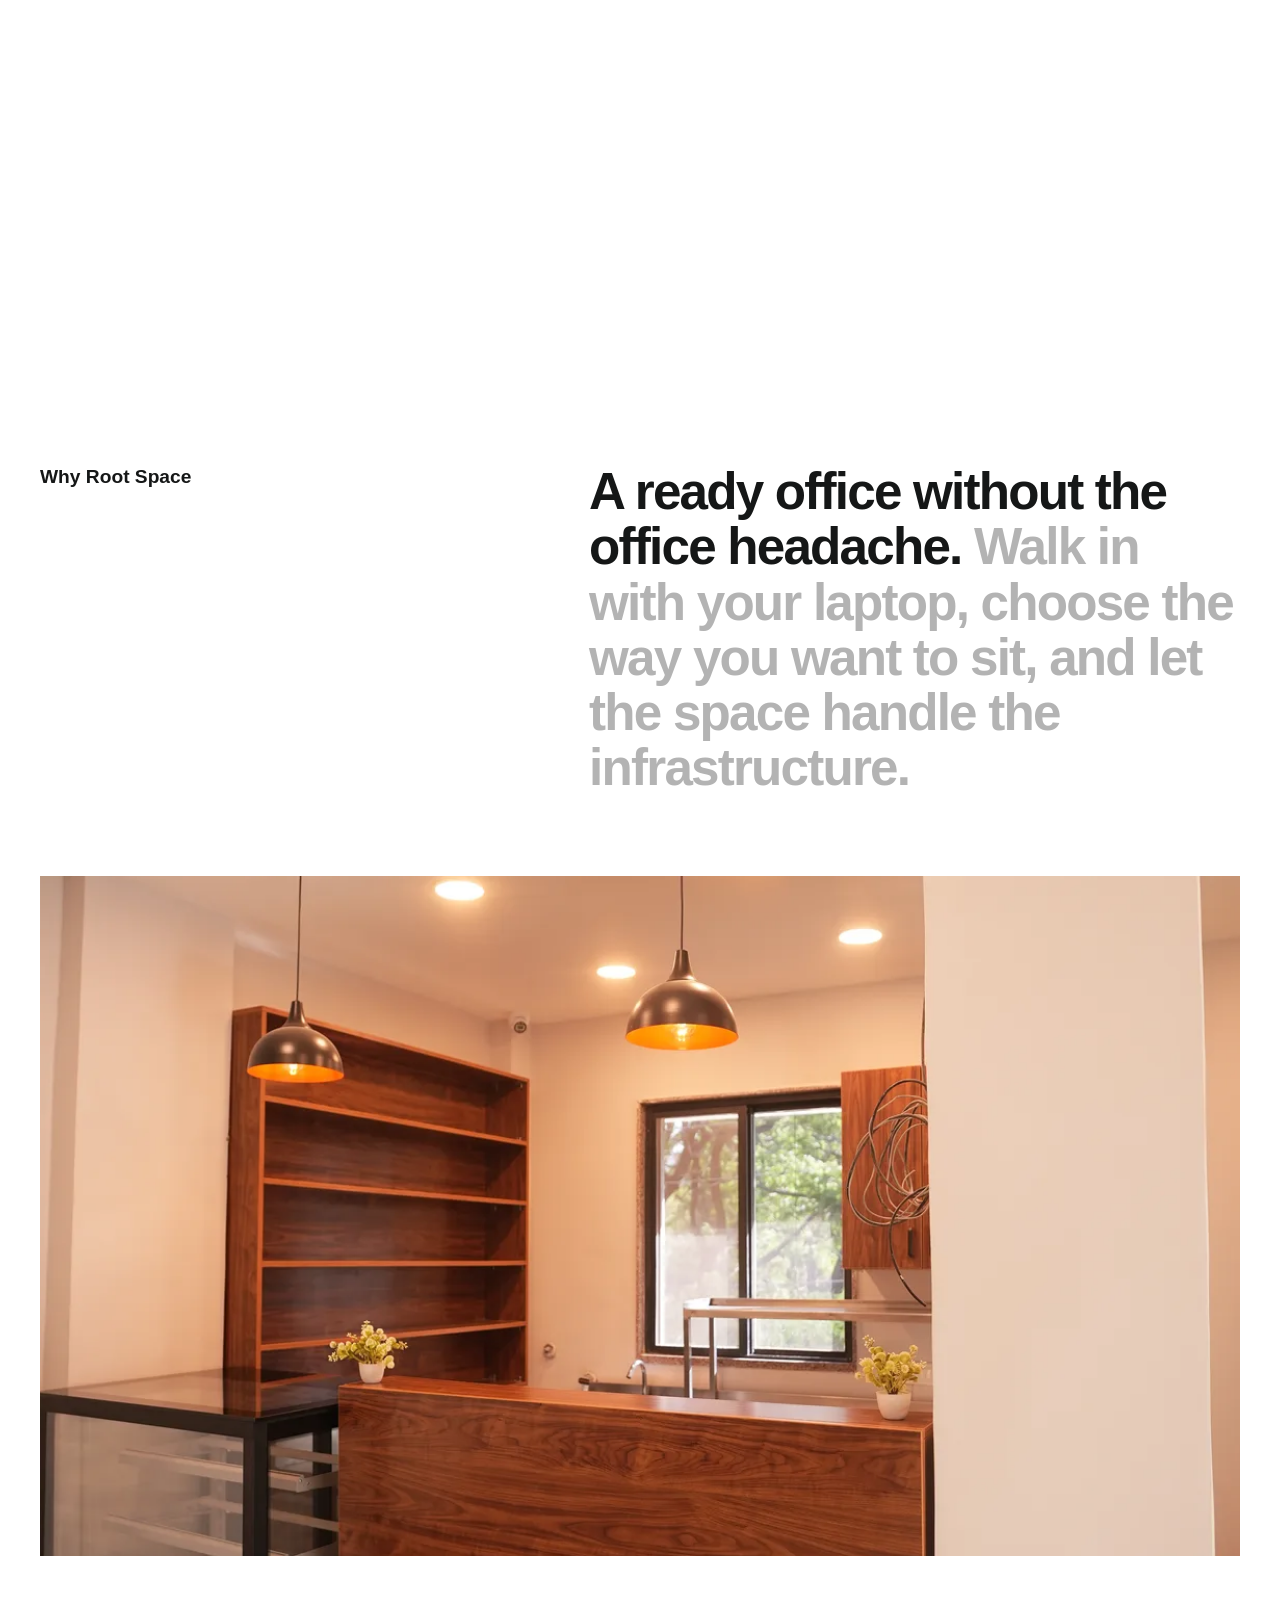
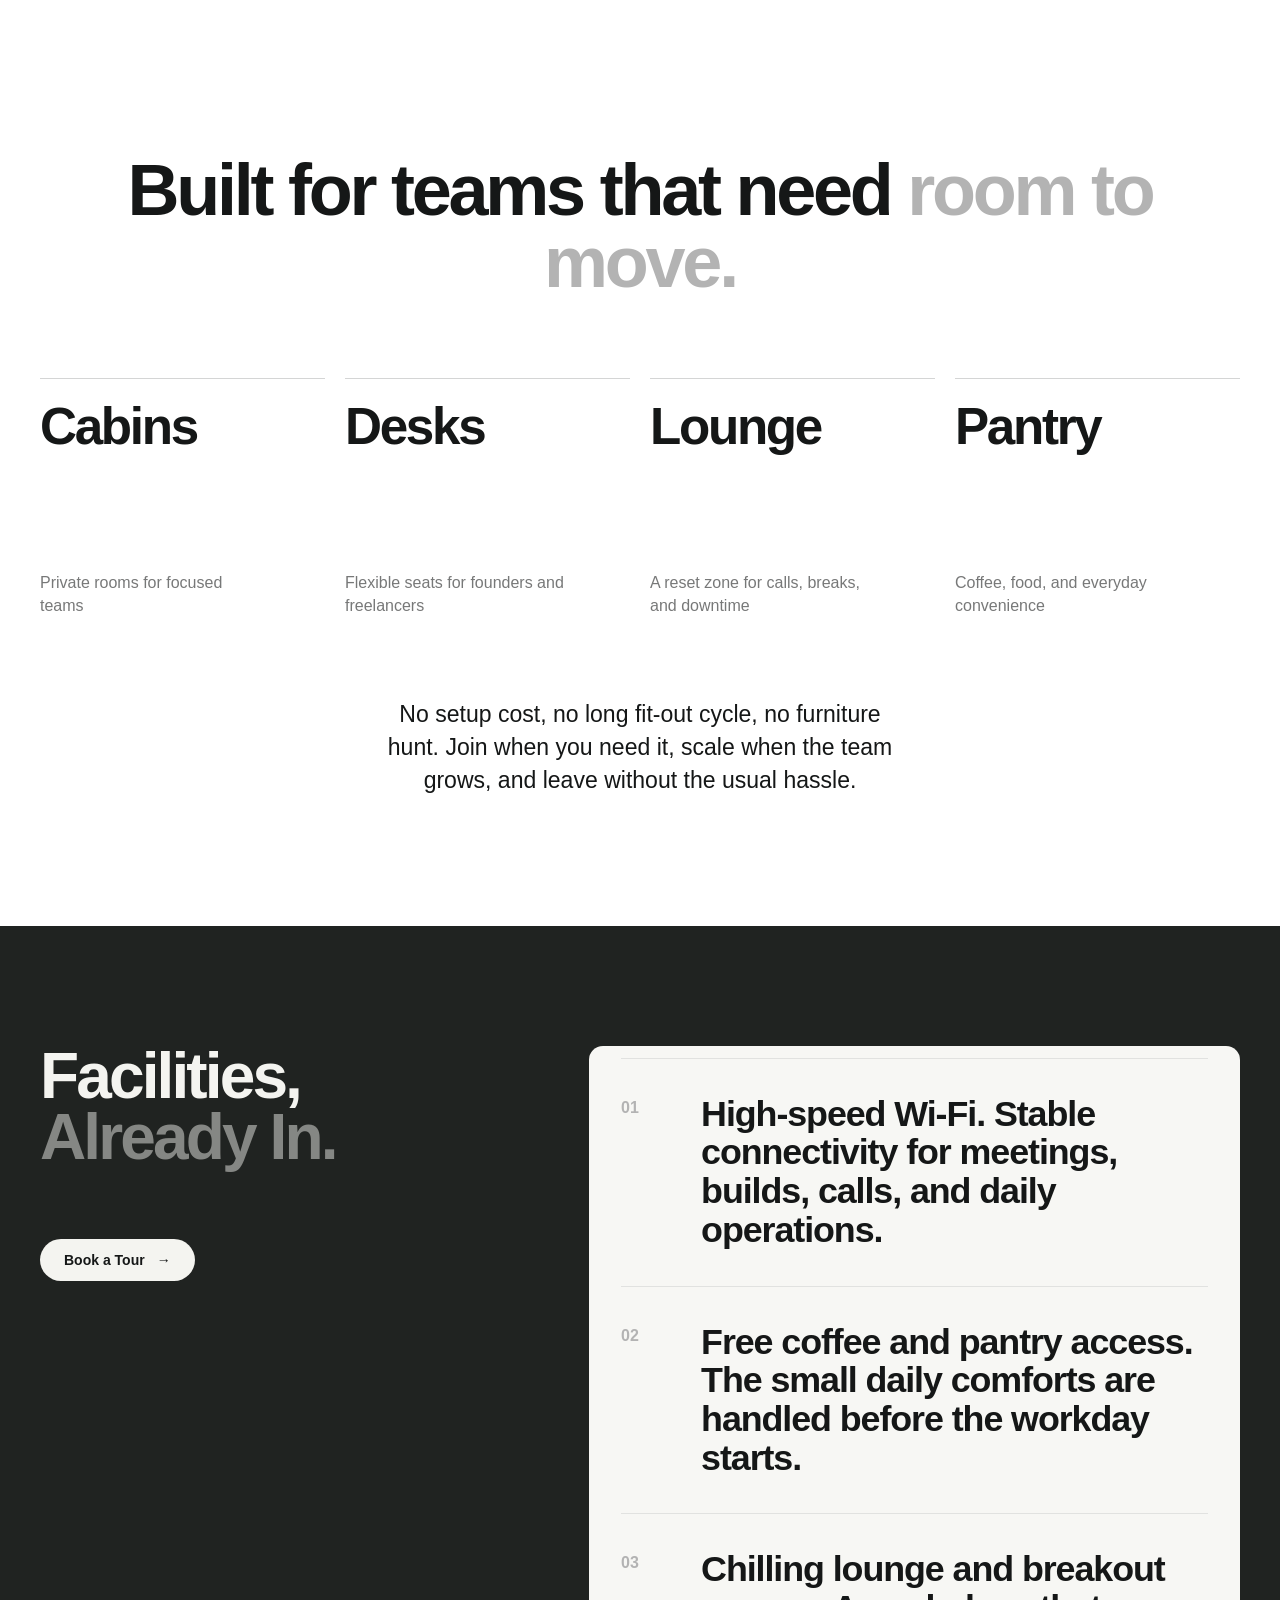
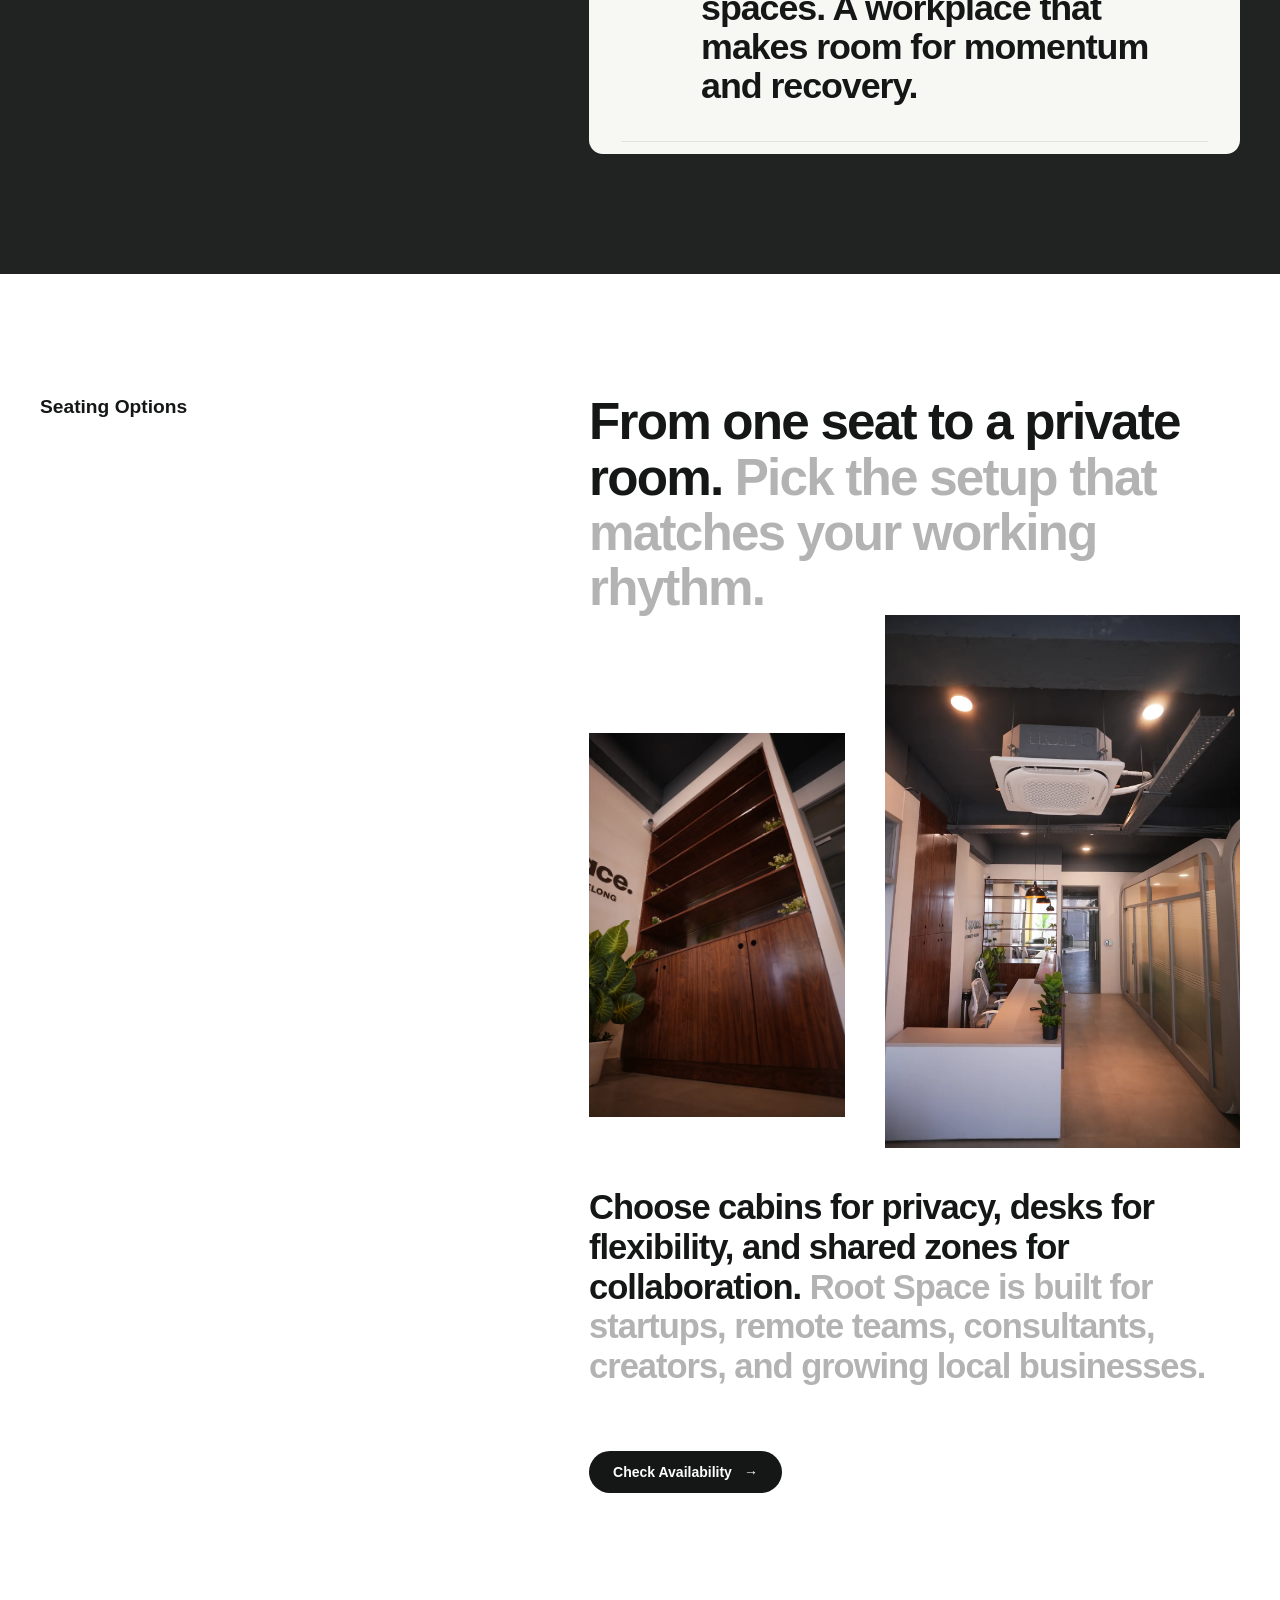
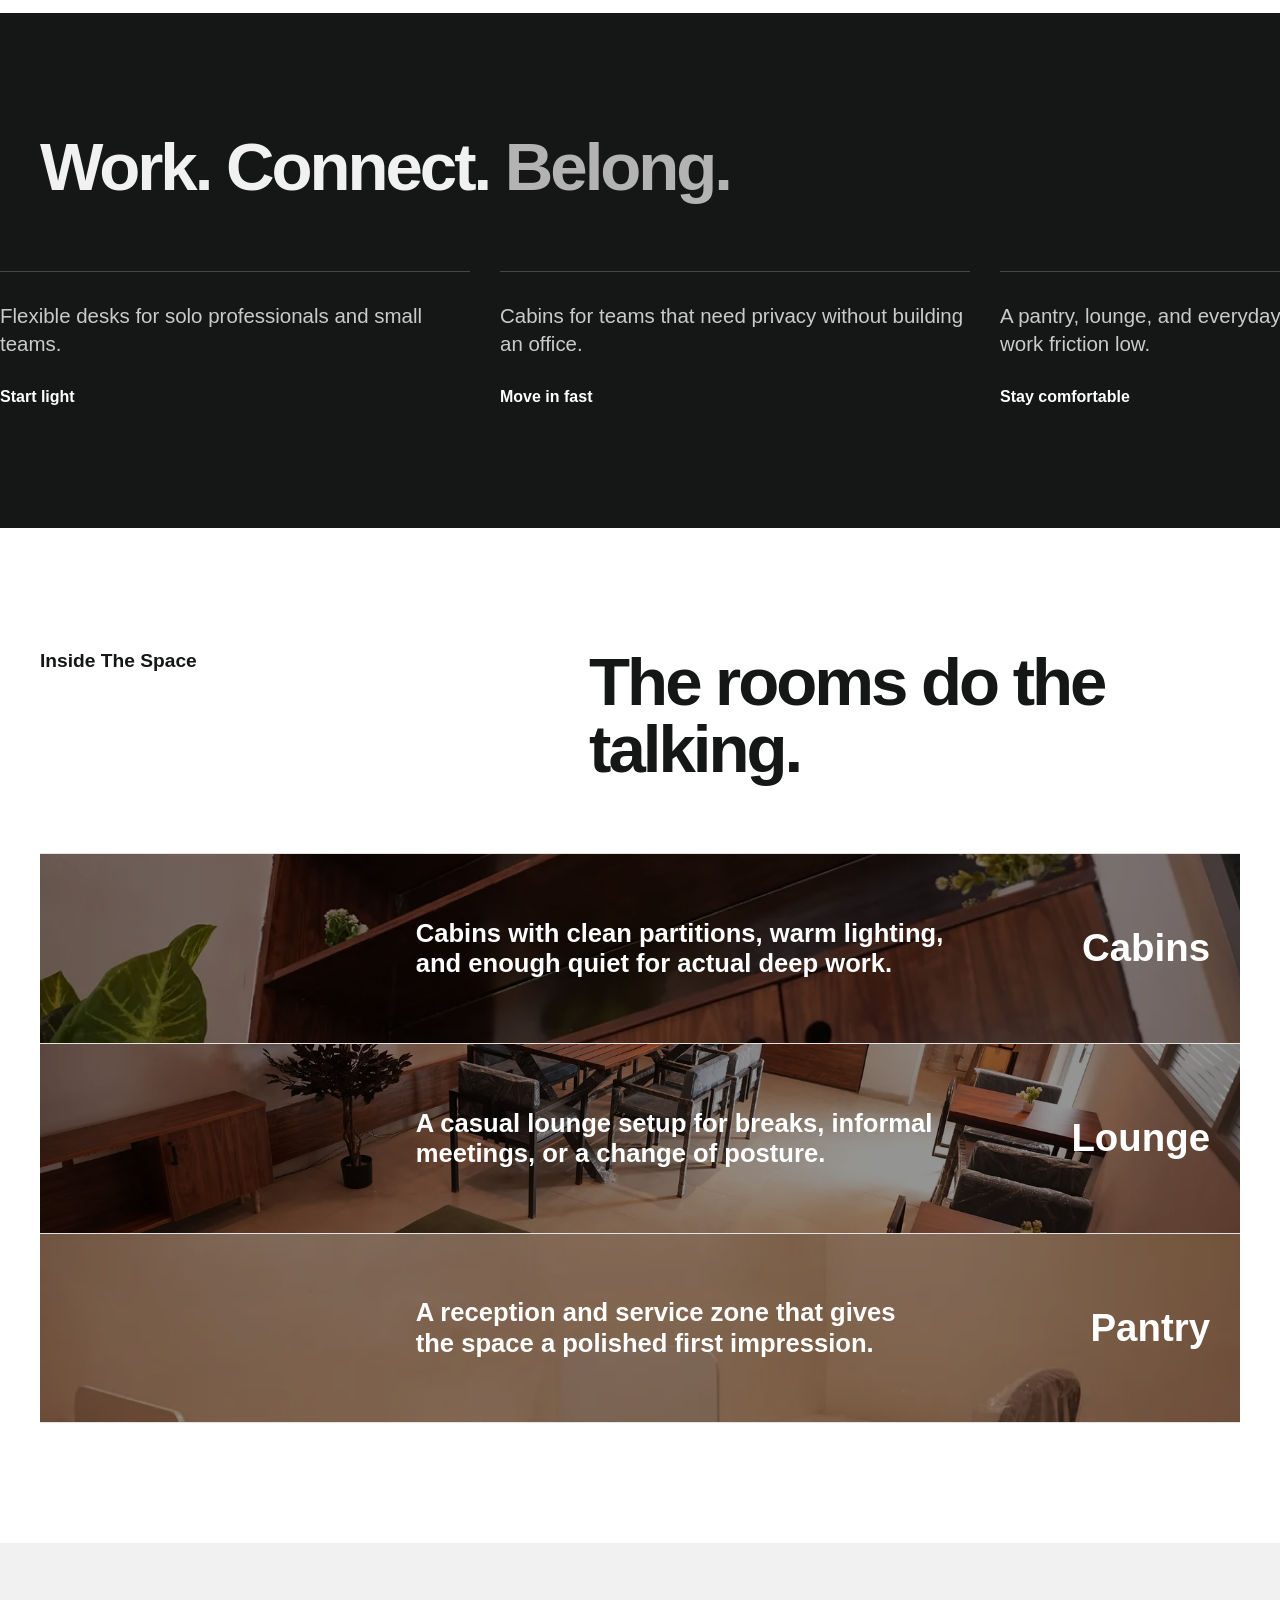
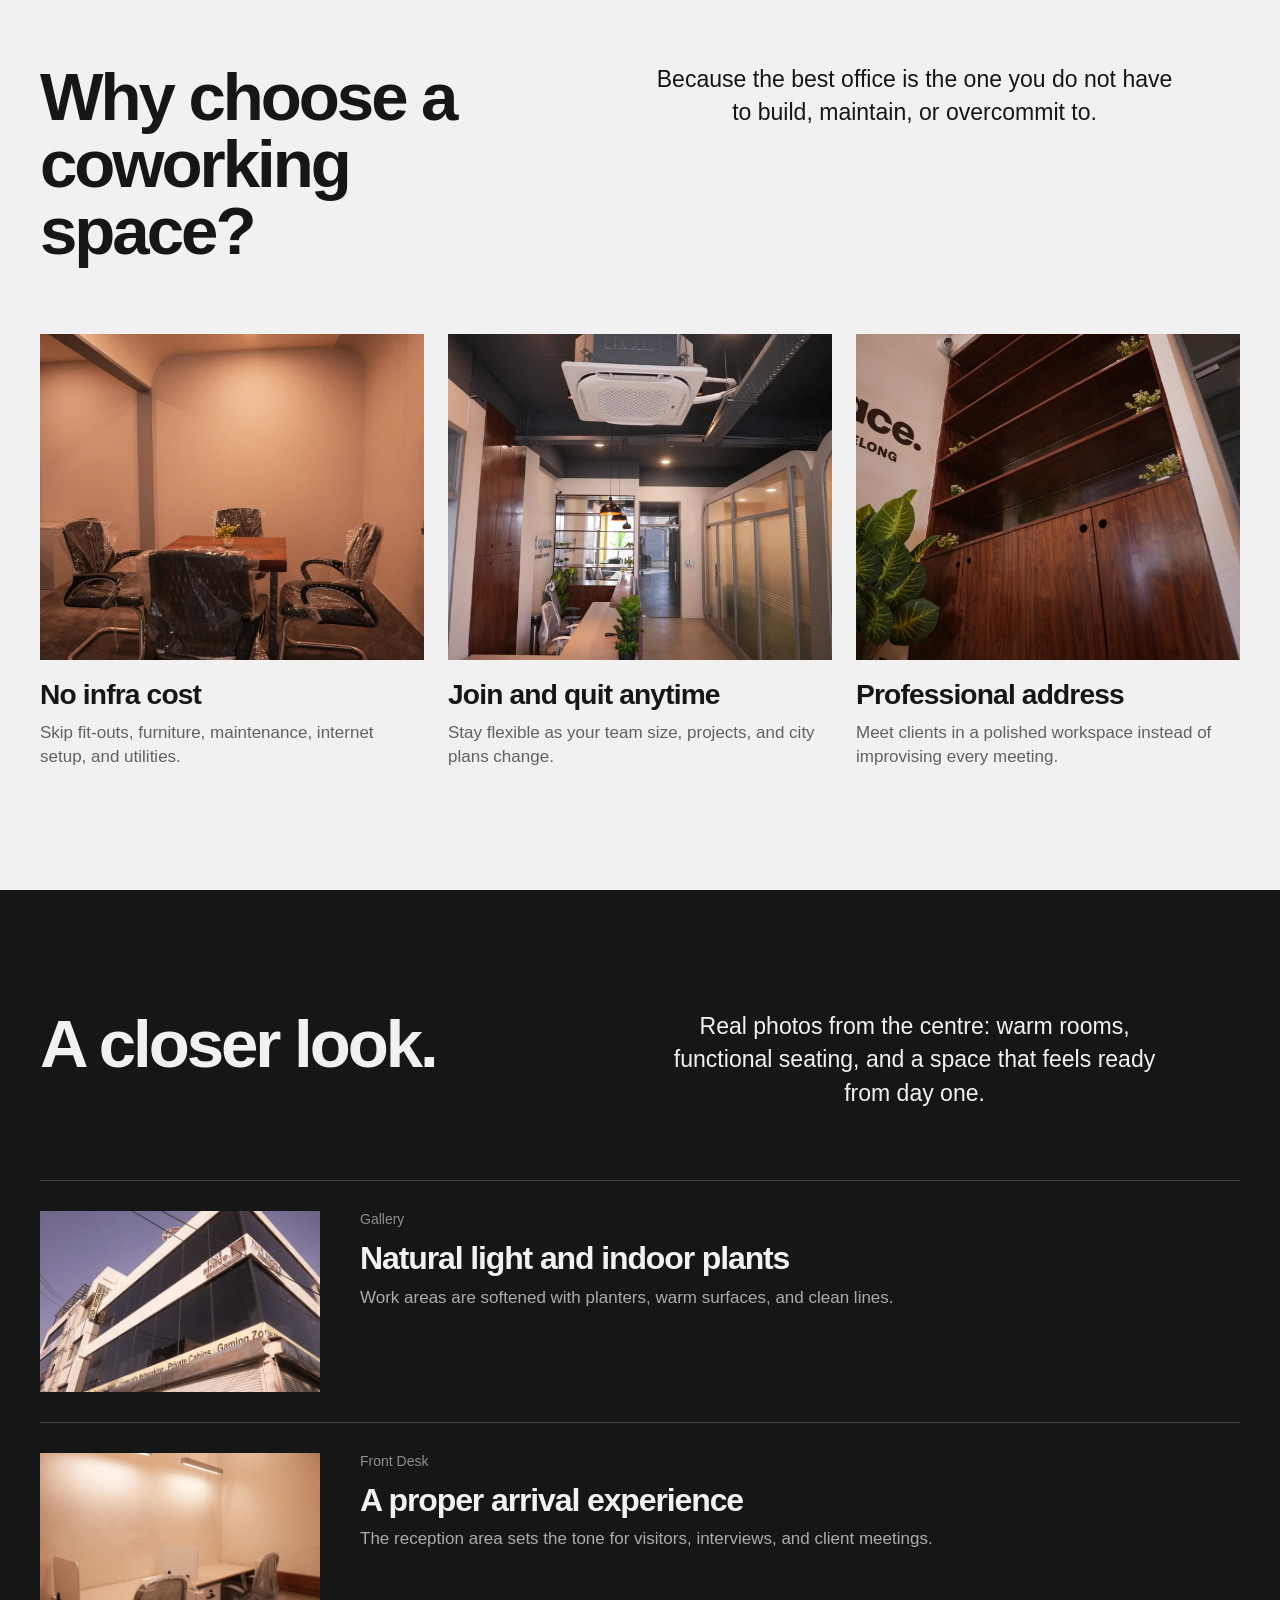
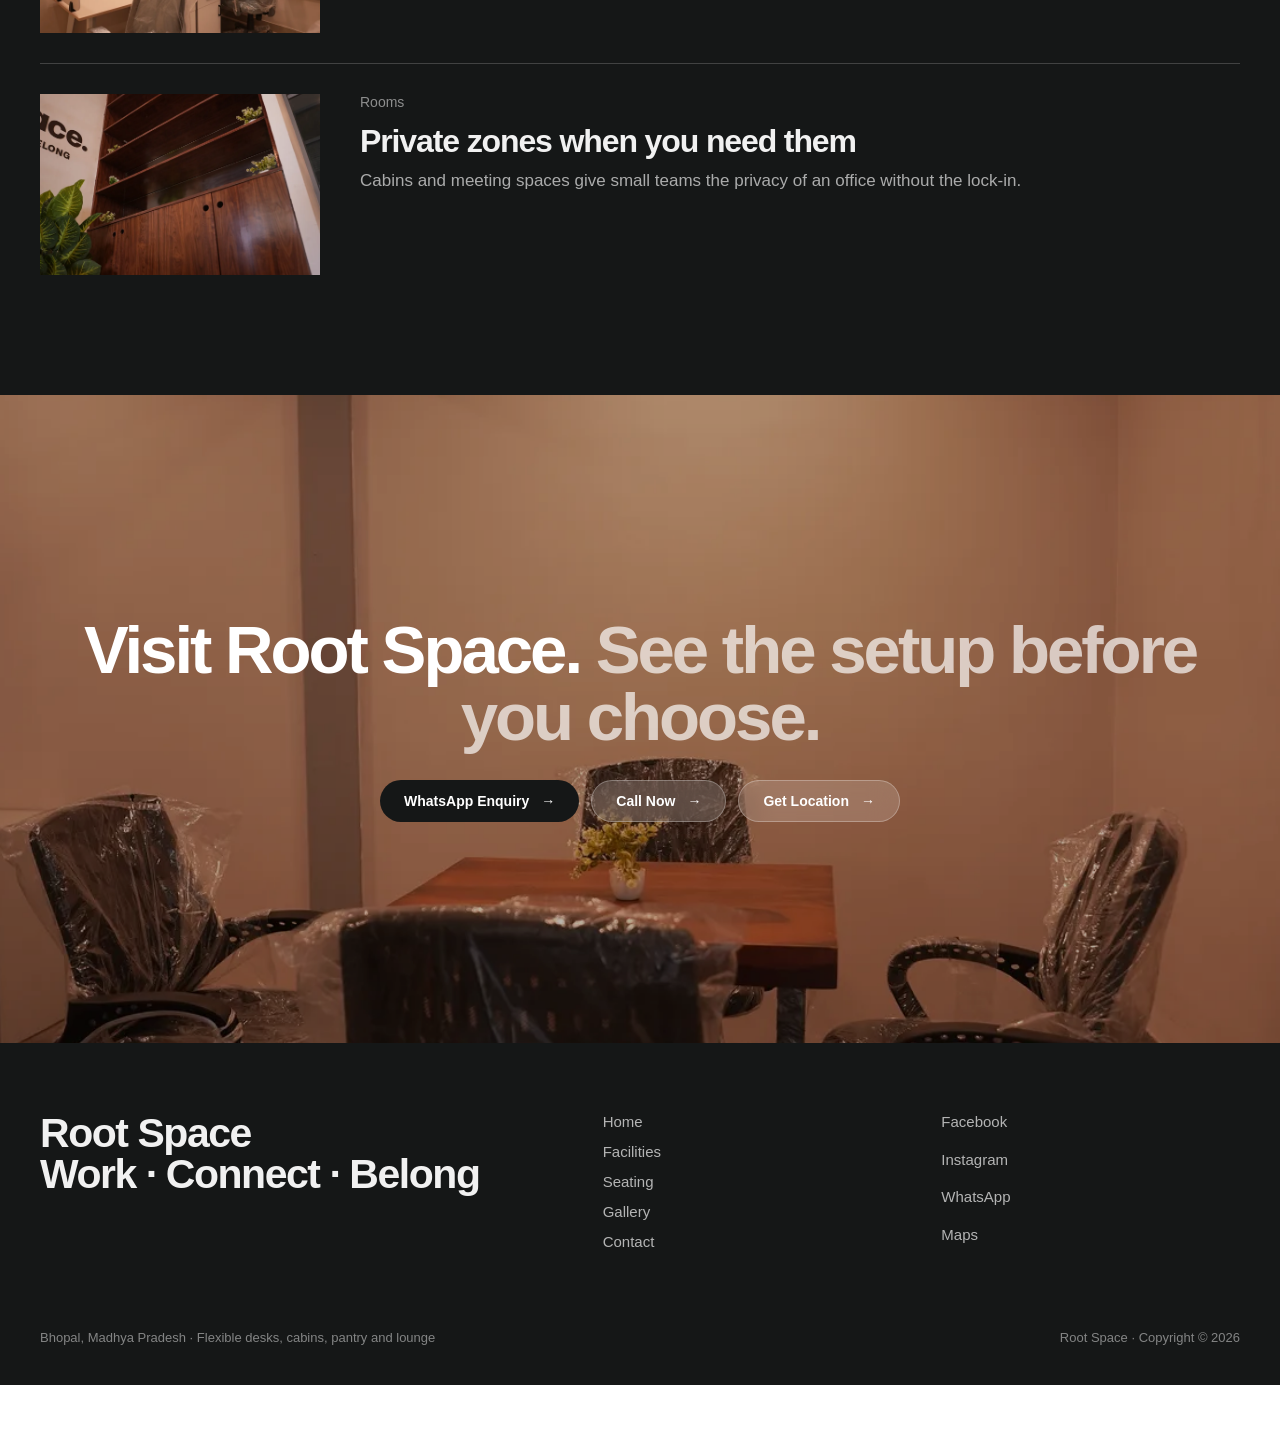
<file: hero-exact.html>
<!doctype html>
<html lang="en">
<head>
  <meta charset="utf-8">
  <meta name="viewport" content="width=device-width, initial-scale=1">
  <title>Root Space | Coworking Space in Bhopal</title>
  <style>
    :root {
      --ink: #151717;
      --muted: rgba(21, 23, 23, 0.5);
      --asset-dir: "FIND Real Estate _ Purchase, Rent or Sell Commercial and Residential Real Estate_files";
    }

    * {
      box-sizing: border-box;
    }

    html {
      font-size: 10px;
      background: #fff;
    }

    body {
      margin: 0;
      color: var(--ink);
      font-family: Arial, Helvetica, sans-serif;
      overflow-x: hidden;
    }

    a {
      color: inherit;
      text-decoration: none;
    }

    .site-header {
      position: fixed;
      top: 0;
      left: 0;
      right: 0;
      z-index: 20;
      height: 5.6rem;
      display: flex;
      align-items: center;
      padding: 0 7rem;
      color: var(--ink);
    }

    .brand {
      width: 6.6rem;
      height: 2rem;
      display: block;
    }

    .brand svg {
      width: 100%;
      height: 100%;
      display: block;
    }

    .root-brand {
      width: 8.8rem;
      height: 4.4rem;
      margin-top: .4rem;
    }

    .brand img {
      width: 100%;
      height: 100%;
      display: block;
      object-fit: contain;
      object-position: left center;
    }

    .nav {
      position: absolute;
      left: 50%;
      transform: translateX(-50%);
      display: flex;
      align-items: center;
      gap: 3.2rem;
      font-size: 1.6rem;
      line-height: 1;
      white-space: nowrap;
    }

    .nav span {
      display: inline-flex;
      align-items: center;
      gap: .65rem;
    }

    .sign-in {
      margin-left: auto;
      height: 4.2rem;
      min-width: 8.9rem;
      border-radius: 99rem;
      display: inline-flex;
      align-items: center;
      justify-content: center;
      background: var(--ink);
      color: #fff;
      font-size: 1.4rem;
      font-weight: 600;
    }

    .hero {
      position: relative;
      height: 500vh;
      margin-top: -5.6rem;
      margin-bottom: -100vh;
      opacity: 0;
      animation: hero-in .7s ease .18s forwards;
    }

    .hero-sticky {
      position: sticky;
      top: 0;
      height: 100vh;
      overflow: hidden;
    }

    .scene,
    .back {
      position: absolute;
      inset: 0;
    }

    .scene {
      overflow: hidden;
      pointer-events: none;
    }

    .layer-img {
      display: block;
      width: 100%;
      height: 100%;
      object-fit: cover;
      user-select: none;
      -webkit-user-drag: none;
    }

    .back {
      transform-origin: center;
      transform: scale(1.06);
      animation: back-in 4.5s cubic-bezier(.16, 1, .3, 1) .18s forwards;
    }

    .house {
      position: absolute;
      top: 48vh;
      left: 8vw;
      right: 8vw;
      height: min(62rem, 58vh);
      z-index: 2;
      transform-origin: bottom center;
      will-change: transform, opacity;
    }

    .house img {
      width: 100%;
      height: 100%;
      object-fit: contain;
      object-position: bottom center;
      display: block;
      filter: drop-shadow(0 4.2rem 5.5rem rgba(21, 23, 23, .22));
    }

    .house img {
      animation: house-in 3s cubic-bezier(.16, 1, .3, 1) .2s both;
    }

    .clouds {
      position: absolute;
      inset: 0;
      z-index: 4;
      will-change: transform;
    }

    .cloud {
      position: absolute;
      z-index: 4;
      will-change: transform;
      animation: cloud-in 3.4s cubic-bezier(.16, 1, .3, 1) .15s both;
    }

    .cloud:first-child {
      top: 25%;
      left: -33.72rem;
      width: 112.4rem;
      height: 47.7rem;
    }

    .cloud:last-child {
      top: 20%;
      right: -33.72rem;
      width: 93.6rem;
      height: 39.7rem;
      animation-delay: .25s;
    }

    .smoke {
      position: absolute;
      left: 0;
      right: 0;
      bottom: 0;
      height: 62rem;
      z-index: 5;
      transform: translateY(70%);
      will-change: transform;
    }

    .smoke img {
      object-position: top center;
    }

    .content {
      position: relative;
      z-index: 8;
      height: 100%;
      display: block;
      padding: 0 4rem 22.8rem;
      text-align: center;
      will-change: transform, opacity;
    }

    .content-inner {
      padding-top: 18.2rem;
      transform: translateY(.6rem);
      animation: copy-in 1.2s cubic-bezier(.16, 1, .3, 1) .35s forwards;
      opacity: 0;
    }

    h1 {
      width: min(128rem, 100%);
      margin: 0 auto;
      font-size: clamp(5rem, 6.1vw, 8.4rem);
      line-height: 1;
      letter-spacing: -.055em;
      font-weight: 800;
      white-space: normal;
      text-wrap: balance;
    }

    .subcopy {
      margin: 1.1rem 0 0;
      font-size: clamp(1.7rem, 1.76vw, 2.4rem);
      line-height: 1.3;
      font-weight: 500;
      color: var(--muted);
      text-wrap: balance;
    }

    .subcopy strong {
      color: var(--ink);
      font-weight: 700;
    }

    .cta {
      margin: 3rem auto 0;
      height: 4.2rem;
      padding: 0 2.4rem;
      border: 0;
      border-radius: 99rem;
      background: var(--ink);
      color: #fff;
      display: inline-flex;
      align-items: center;
      gap: 1.2rem;
      font: 600 1.4rem/1 Arial, Helvetica, sans-serif;
      cursor: pointer;
      transition: transform .4s cubic-bezier(.16, 1, .3, 1), background .2s ease;
    }

    .cta:hover {
      transform: translateY(-1px) scale(1.015);
      background: #000;
    }

    .bottom-fade {
      position: absolute;
      left: 0;
      right: 0;
      bottom: 0;
      height: 30.9rem;
      z-index: 7;
      background: linear-gradient(180deg, rgba(255,255,255,0), #fff);
      pointer-events: none;
    }

    .after {
      min-height: 100vh;
      display: grid;
      place-items: center;
      background: #fff;
      font-size: clamp(3rem, 5vw, 7.2rem);
      line-height: 1;
      letter-spacing: -.04em;
      font-weight: 600;
      text-align: center;
    }

    .after span {
      color: #b3b3b3;
    }

    .container {
      width: min(128.3rem, calc(100% - 8rem));
      margin: 0 auto;
    }

    .grid-2 {
      display: grid;
      grid-template-columns: minmax(18rem, 1fr) minmax(0, 1.32fr);
      gap: 5.6rem;
      align-items: start;
    }

    .section-label {
      font-size: clamp(1.6rem, 1.5vw, 2rem);
      line-height: 1.4;
      font-weight: 700;
    }

    .section-title {
      margin: 0;
      font-size: clamp(4.2rem, 5.25vw, 7.2rem);
      line-height: 1;
      letter-spacing: -.045em;
      font-weight: 650;
    }

    .section-title .muted,
    .large-copy .muted,
    .steps-text .muted,
    .agent-copy .muted {
      color: #b3b3b3;
    }

    .large-copy {
      font-size: clamp(3.2rem, 4vw, 5.6rem);
      line-height: 1.08;
      letter-spacing: -.035em;
      font-weight: 600;
    }

    .why {
      padding: 12rem 0 7rem;
    }

    .why-copy {
      margin: 0;
    }

    .why-video {
      margin-top: 8rem;
      position: relative;
      height: min(58vw, 68rem);
      overflow: hidden;
      background: #f1f1f1;
      clip-path: inset(0 round 0);
    }

    .why-video video,
    .why-video img {
      width: 100%;
      height: 100%;
      object-fit: cover;
      display: block;
      transform: scale(1.04);
    }

    .arrows-section {
      min-height: 100vh;
      display: grid;
      place-items: center;
      padding: 12rem 0;
      overflow: hidden;
    }

    .arrows-title {
      margin: 0;
      text-align: center;
      font-size: clamp(4rem, 6vw, 7.2rem);
      line-height: 1;
      letter-spacing: -.045em;
      font-weight: 650;
    }

    .arrows-title span {
      color: #b3b3b3;
    }

    .arrow-row {
      margin: 8rem auto;
      display: grid;
      grid-template-columns: repeat(4, minmax(0, 1fr));
      gap: 4rem;
      align-items: center;
    }

    .arrow-row img {
      width: 100%;
      height: auto;
      display: block;
      transform: translateX(-8%) scale(.94);
      opacity: .4;
      transition: transform 1.2s cubic-bezier(.16, 1, .3, 1), opacity 1.2s ease;
    }

    .in-view .arrow-row img {
      transform: translateX(0) scale(1);
      opacity: 1;
    }

    .arrow-row img:nth-child(2) { transition-delay: .1s; }
    .arrow-row img:nth-child(3) { transition-delay: .2s; }
    .arrow-row img:nth-child(4) { transition-delay: .3s; }

    .metric-row {
      margin: 8rem auto;
      display: grid;
      grid-template-columns: repeat(4, minmax(0, 1fr));
      gap: 2rem;
      text-align: left;
    }

    .metric-row div {
      min-height: 24rem;
      display: flex;
      flex-direction: column;
      justify-content: space-between;
      padding: 2.4rem 0 0;
      border-top: 1px solid rgba(21, 23, 23, .18);
      transform: translateY(3rem);
      opacity: 0;
      transition: transform .9s cubic-bezier(.16, 1, .3, 1), opacity .9s ease;
    }

    .metric-row div:nth-child(2) { transition-delay: .08s; }
    .metric-row div:nth-child(3) { transition-delay: .16s; }
    .metric-row div:nth-child(4) { transition-delay: .24s; }

    .in-view .metric-row div {
      transform: translateY(0);
      opacity: 1;
    }

    .metric-row strong {
      font-size: clamp(3.2rem, 4vw, 5.6rem);
      line-height: .95;
      letter-spacing: -.045em;
      font-weight: 700;
    }

    .metric-row span {
      width: min(22rem, 100%);
      color: rgba(21, 23, 23, .58);
      font-size: 1.6rem;
      line-height: 1.45;
      font-weight: 500;
    }

    .center-text {
      width: min(52rem, 100%);
      margin: 0 auto;
      text-align: center;
      font-size: clamp(1.8rem, 1.8vw, 2.4rem);
      line-height: 1.45;
      font-weight: 500;
    }

    .rewired {
      padding: 12rem 0;
      background: #202321;
      color: #f4f4f0;
    }

    .steps-title {
      margin: 0 0 4rem;
      font-size: clamp(4.4rem, 5vw, 7.2rem);
      line-height: .96;
      letter-spacing: -.045em;
      font-weight: 650;
    }

    .steps-title .muted {
      color: rgba(244, 244, 240, .48);
    }

    .steps-list {
      counter-reset: step;
      display: grid;
      gap: 0;
      padding: 1.2rem 3.2rem;
      border-radius: 1.4rem;
      background: #f7f7f4;
      color: #151717;
      overflow: hidden;
    }

    .step {
      counter-increment: step;
      position: relative;
      padding: 3.6rem 0 3.6rem 8rem;
      border-top: 1px solid rgba(21, 23, 23, .09);
      font-size: clamp(2.4rem, 2.8vw, 4.4rem);
      line-height: 1.08;
      letter-spacing: -.03em;
      font-weight: 600;
    }

    .step:last-child {
      border-bottom: 1px solid rgba(21, 23, 23, .09);
    }

    .step:before {
      content: counter(step, decimal-leading-zero);
      position: absolute;
      left: 0;
      top: 4rem;
      font-size: 1.6rem;
      letter-spacing: 0;
      color: #b3b3b3;
    }

    .rewired .cta {
      background: #f4f4f0;
      color: #151717;
    }

    .agents {
      padding: 12rem 0;
    }

    .agent-media {
      display: grid;
      grid-template-columns: .72fr 1fr;
      gap: 4rem;
      align-items: center;
    }

    .agent-media img {
      width: 100%;
      height: auto;
      display: block;
      object-fit: cover;
    }

    .agent-media img:first-child {
      margin-top: 34%;
    }

    .agent-copy {
      margin-top: 4rem;
      font-size: clamp(2.4rem, 2.7vw, 4.4rem);
      line-height: 1.15;
      letter-spacing: -.03em;
      font-weight: 600;
    }

    .testimonials {
      padding: 12rem 0;
      background: #151717;
      color: #f1f1f1;
      overflow: hidden;
    }

    .testimonial-track {
      margin-top: 7rem;
      display: flex;
      gap: 3rem;
      animation: marquee 32s linear infinite;
    }

    .quote {
      flex: 0 0 min(47rem, 80vw);
      border-top: 1px solid rgba(241, 241, 241, .22);
      padding-top: 3rem;
      font-size: clamp(1.8rem, 1.6vw, 2.2rem);
      line-height: 1.38;
      color: rgba(241, 241, 241, .82);
    }

    .quote strong {
      display: block;
      margin-top: 2.8rem;
      color: #fff;
      font-size: 1.6rem;
    }

    @keyframes marquee {
      to { transform: translateX(calc(-50% - 1.5rem)); }
    }

    .services {
      padding: 12rem 0;
    }

    .service-list {
      margin-top: 7rem;
      display: grid;
    }

    .service {
      position: relative;
      min-height: 19rem;
      border-top: 1px solid rgba(21, 23, 23, .12);
      display: grid;
      grid-template-columns: 1fr minmax(0, 1.8fr) 18rem;
      align-items: center;
      gap: 4rem;
      overflow: hidden;
      color: #fff;
    }

    .service:last-child {
      border-bottom: 1px solid rgba(21, 23, 23, .12);
    }

    .service img {
      position: absolute;
      inset: 0;
      width: 100%;
      height: 100%;
      object-fit: cover;
      z-index: 0;
      transform: scale(1.04);
      transition: transform .8s cubic-bezier(.16, 1, .3, 1);
    }

    .service:after {
      content: "";
      position: absolute;
      inset: 0;
      z-index: 1;
      background: rgba(0,0,0,.42);
    }

    .service:hover img {
      transform: scale(1);
    }

    .service > *:not(img) {
      position: relative;
      z-index: 2;
    }

    .service p {
      margin: 0;
      font-size: clamp(1.8rem, 2vw, 2.8rem);
      line-height: 1.18;
      font-weight: 600;
      text-wrap: balance;
    }

    .service-name {
      justify-self: end;
      padding-right: 3rem;
      font-size: clamp(2.4rem, 3vw, 4.4rem);
      font-weight: 700;
    }

    .support {
      padding: 12rem 0;
      background: #f1f1f1;
    }

    .support-items {
      margin-top: 7rem;
      display: grid;
      grid-template-columns: repeat(3, 1fr);
      gap: 2.4rem;
    }

    .support-item img {
      width: 100%;
      aspect-ratio: 1.18;
      object-fit: cover;
      display: block;
    }

    .support-item h3 {
      margin: 2rem 0 1rem;
      font-size: clamp(2rem, 2.2vw, 3.2rem);
      line-height: 1.1;
      letter-spacing: -.03em;
    }

    .support-item p {
      margin: 0;
      color: rgba(21, 23, 23, .66);
      font-size: 1.7rem;
      line-height: 1.45;
    }

    .posts {
      padding: 12rem 0;
      background: #151717;
      color: #f1f1f1;
    }

    .post-list {
      margin-top: 7rem;
      display: grid;
      gap: 3rem;
    }

    .post {
      display: grid;
      grid-template-columns: 28rem 1fr;
      gap: 4rem;
      padding-top: 3rem;
      border-top: 1px solid rgba(241, 241, 241, .2);
    }

    .post img {
      width: 100%;
      aspect-ratio: 1.55;
      object-fit: cover;
      display: block;
    }

    .post time {
      color: rgba(241, 241, 241, .55);
      font-size: 1.4rem;
    }

    .post h3 {
      margin: 1.4rem 0 1rem;
      font-size: clamp(2.4rem, 2.5vw, 3.8rem);
      line-height: 1.08;
      letter-spacing: -.035em;
    }

    .post p {
      margin: 0;
      color: rgba(241, 241, 241, .68);
      font-size: 1.7rem;
      line-height: 1.45;
    }

    .final-cta {
      min-height: 72vh;
      position: relative;
      display: grid;
      place-items: center;
      text-align: center;
      overflow: hidden;
      color: #fff;
    }

    .final-cta img {
      position: absolute;
      inset: 0;
      width: 100%;
      height: 100%;
      object-fit: cover;
      transform: scale(1.08);
      z-index: 0;
    }

    .final-cta:after {
      content: "";
      position: absolute;
      inset: 0;
      background: rgba(0,0,0,.28);
      z-index: 1;
    }

    .final-cta-content {
      position: relative;
      z-index: 2;
      padding: 4rem;
    }

    .final-cta .muted {
      color: rgba(255, 255, 255, .68);
    }

    .cta-row {
      display: flex;
      flex-wrap: wrap;
      justify-content: center;
      gap: 1.2rem;
      margin-top: 3rem;
    }

    .cta-row .cta {
      margin: 0;
    }

    .secondary-cta {
      background: rgba(255, 255, 255, .16);
      color: #fff;
      border: 1px solid rgba(255, 255, 255, .28);
      backdrop-filter: blur(14px);
    }

    .secondary-cta:hover {
      background: rgba(255, 255, 255, .24);
    }

    .site-footer {
      padding: 7rem 0 4rem;
      background: #151717;
      color: #f1f1f1;
    }

    .footer-grid {
      display: grid;
      grid-template-columns: 1.4fr .8fr .8fr;
      gap: 4rem;
    }

    .footer-title {
      font-size: clamp(2.8rem, 3.2vw, 4.4rem);
      line-height: 1;
      letter-spacing: -.035em;
      font-weight: 650;
    }

    .footer-links {
      display: grid;
      gap: 1.3rem;
      font-size: 1.5rem;
      color: rgba(241,241,241,.72);
    }

    .copyright {
      margin-top: 8rem;
      display: flex;
      justify-content: space-between;
      gap: 2rem;
      color: rgba(241,241,241,.5);
      font-size: 1.3rem;
    }

    .mask-defs {
      position: absolute;
      width: 0;
      height: 0;
      overflow: hidden;
    }

    @keyframes hero-in {
      to { opacity: 1; }
    }

    @keyframes back-in {
      to { transform: scale(1); }
    }

    @keyframes house-in {
      from { transform: translateY(50%); }
      to { transform: translateY(0); }
    }

    @keyframes cloud-in {
      from { opacity: 0; transform: translateY(10%); }
      to { opacity: 1; transform: translateY(0); }
    }

    @keyframes copy-in {
      to { opacity: 1; transform: translateY(0); }
    }

    @media (max-width: 767px) {
      .site-header {
        height: 5.7rem;
        padding: 0 2.4rem;
      }

      .nav,
      .sign-in {
        display: none;
      }

      .brand {
        width: 5rem;
      }

      .root-brand {
        width: 7.2rem;
        height: 3.6rem;
      }

      .hero {
        height: 350vh;
        margin-top: -5.7rem;
      }

      .container {
        width: calc(100% - 3.2rem);
      }

      .grid-2,
      .agent-media,
      .service,
      .support-items,
      .post,
      .footer-grid {
        grid-template-columns: 1fr;
      }

      .why,
      .arrows-section,
      .rewired,
      .agents,
      .testimonials,
      .services,
      .support,
      .posts {
        padding: 7rem 0;
      }

      .arrow-row {
        gap: 1.5rem;
        margin: 5rem auto;
      }

      .metric-row {
        grid-template-columns: 1fr;
        margin: 5rem auto;
      }

      .metric-row div {
        min-height: 14rem;
      }

      .step {
        padding-left: 4.8rem;
      }

      .service {
        min-height: 25rem;
        padding: 3rem 2rem;
      }

      .service-name {
        justify-self: start;
        padding-right: 0;
      }

      .cta-row {
        flex-direction: column;
        align-items: center;
      }

      .copyright {
        flex-direction: column;
      }

      .content {
        padding: 0 2rem 15rem;
      }

      .content-inner {
        padding-top: 16rem;
      }

      .house {
        top: 52vh;
        left: 3vw;
        right: 3vw;
        height: 38rem;
      }

      .cloud:first-child {
        top: 33.7rem;
        left: -57.2rem;
        width: 70.2rem;
        height: 29.8rem;
      }

      .cloud:last-child {
        top: 37.12rem;
        right: -41.2rem;
        width: 55.7rem;
        height: 23.6rem;
      }

      .smoke {
        height: 45rem;
      }

      h1 {
        letter-spacing: -.02em;
        white-space: normal;
      }
    }
  </style>
</head>
<body>
  <svg class="mask-defs" aria-hidden="true">
    <defs>
      <mask id="find-mask" maskUnits="objectBoundingBox" maskContentUnits="objectBoundingBox">
        <rect width="1" height="1" fill="black"></rect>
        <svg viewBox="0 0 977 423" preserveAspectRatio="none" width="1" height="1">
          <g fill="white">
            <path d="M836.06 1.01c77.3 0 139.94 62.69 139.94 140C976 218.33 913.35 281 836.06 281H702.61V1.01zm-52.82 80.17v119.44h44.58a59.5 59.5 0 0 0 42.21-17.5 59.7 59.7 0 0 0-42.2-101.94z"></path>
            <path d="M595.45 183.2V1h80.14v279.99H556.68l-73.33-152.93V281H403.2V1h110.33z"></path>
            <path d="M376.19 280.99h-141l61.26-140.29L235.2 1h141v279.99Z"></path>
            <path d="M244.55 81.28H81.14v59.42h101.02v80.17H81.14v60.12H1V1h207.91z"></path>
            <path d="M610.88 350.4h18.48v13.96h-18.48v31.8c0 3.36.95 6.05 3 7.89 2.03 1.82 5.08 2.63 8.92 2.63 1.47 0 2.85-.14 4.15-.44.8-.19 1.6-.4 2.41-.63v14c-1.04.47-2.48.88-4.34 1.19a42 42 0 0 1-7.12.54c-9 0-15.5-2.16-19.73-6.29-4.13-4.22-6.29-10.69-6.29-19.59v-31.1h-13.3V350.4h13.3v-16.26l19-7.1z"></path>
            <path d="M732.73 350.6h18.48v13.96h-18.48v31.8c0 3.36.94 6.05 3 7.89 2.03 1.82 5.07 2.63 8.92 2.63 1.46 0 2.85-.14 4.14-.44.8-.19 1.61-.4 2.42-.63v14c-1.05.47-2.49.87-4.35 1.18a41.7 41.7 0 0 1-7.11.55c-9 0-15.51-2.16-19.74-6.29-4.13-4.22-6.28-10.69-6.28-19.59v-31.1h-13.3V350.6h13.3v-16.27l19-7.09z"></path>
            <path d="M546.65 349c9.3 0 16.6 1.89 21.98 5.56v.01c5.05 3.36 7.93 7.96 8.69 13.85h-16.84a8.17 8.17 0 0 0-4.25-5.34c-2.46-1.42-5.83-2.08-10-2.08-3.8 0-6.8.56-8.9 1.81a5.9 5.9 0 0 0-3.16 5.35c0 2.04.93 3.69 2.67 4.88l.02.02h.02c1.65 1.04 4.26 1.9 7.74 2.66l12.89 2.66c7.04 1.46 12.24 4.18 15.7 8.08v.02a19.26 19.26 0 0 1 5.34 13.6c0 6.48-2.45 11.52-7.36 15.21l-.48.35c-5.18 3.66-12.64 5.56-22.52 5.56-10.33 0-18.42-2.08-24.36-6.13-5.6-3.82-8.77-8.98-9.54-15.53h16.83a10.8 10.8 0 0 0 5.06 7.13l.02.01.02.01c3 1.7 7.02 2.51 11.97 2.51 4.43 0 7.84-.6 10.04-1.97h.02a7.14 7.14 0 0 0 3.54-6.31c0-2.01-.7-3.67-2.18-4.82-1.33-1.21-3.65-2.09-6.73-2.74l-11.49-2.38c-8.15-1.7-14.1-4.2-17.93-7.43l-.37-.32c-3.78-3.44-5.68-7.83-5.68-13.25 0-6.6 2.52-11.66 7.56-15.29h.01c5.09-3.75 12.27-5.69 21.67-5.69"></path>
            <path d="M508.46 321v14.52h-51.8v26.64h48.58v14.24h-48.58v28.88h53.48v14.52H437.1V321z"></path>
            <path d="M404.3 321v98.8h-19V321z"></path>
            <path d="M345.13 349c10.13 0 17.7 2.26 22.87 6.62 5.14 4.35 7.76 10.62 7.76 18.98v31.5c0 2.37.15 4.8.43 7.25v.05c.33 2 .79 4.14 1.37 6.4h-18.92c-.45-1.78-.8-3.68-1.04-5.68a89 89 0 0 1-.24-5l-1.89-.43a22.06 22.06 0 0 1-7.67 8.61c-4 2.58-8.94 3.9-14.86 3.9-6.92 0-12.3-1.73-16.28-5.08-3.96-3.43-5.96-7.95-5.96-13.66 0-6.34 2.35-11.37 7.06-15.18 4.85-3.96 11.65-6.57 20.5-7.77l17.64-2.49.87-.12v-4.54c0-3.14-1.08-5.68-3.3-7.48-2.12-1.9-5.2-2.76-9.05-2.76-3.64 0-6.68.62-9.03 1.95h-.01a9.6 9.6 0 0 0-4.28 5.19h-18.11c1.1-5.64 4.2-10.35 9.35-14.16 5.46-4.03 13.02-6.1 22.79-6.1m10.48 38.26-14.13 2.17c-3.82.57-6.78 1.64-8.76 3.3-2.03 1.71-3.02 4.06-3.02 6.93 0 2.6.96 4.7 2.94 6.13 1.9 1.37 4.37 2.01 7.3 2.01 4.58 0 8.53-1.22 11.8-3.7h.02v-.01c3.26-2.57 5-5.64 5-9.19v-7.81l-1.15.18Z"></path>
            <path d="M196.08 321c7.17 0 13.36 1.24 18.62 3.69h.01c5.26 2.36 9.3 5.7 12.18 10 2.86 4.3 4.31 9.33 4.31 15.13 0 5.7-1.44 10.68-4.3 14.98-2.88 4.21-6.92 7.55-12.19 10a42.7 42.7 0 0 1-14.92 3.45l-2.06.13 1.37 1.53 35.63 39.89h-26.4l-31.72-41.05-.3-.39h-4.75v41.44H152V321zm-24.52 43.54h23.96c5.27 0 9.46-1.2 12.41-3.74 3.06-2.65 4.55-6.3 4.55-10.84 0-4.6-1.43-8.22-4.4-10.7-2.96-2.55-7.2-3.74-12.56-3.74h-23.96z"></path>
          </g>
        </svg>
      </mask>
    </defs>
  </svg>

  <header class="site-header">
    <a class="brand root-brand" href="#" aria-label="Root Space">
      <img src="drive-assets/root-space/optimized/root-space-logo-cropped.webp" alt="Root Space">
    </a>
    <nav class="nav" aria-label="Primary">
      <a href="#">Home</a>
      <a href="#">Facilities</a>
      <a href="#">Seating</a>
      <a href="#">Gallery</a>
      <a href="#">Contact</a>
    </nav>
    <a href="#contact" class="sign-in">Enquire</a>
  </header>

  <main>
    <section class="hero" id="hero">
      <div class="hero-sticky">
        <div class="scene">
          <div class="back" data-depth="back">
            <img class="layer-img" src="FIND Real Estate _ Purchase, Rent or Sell Commercial and Residential Real Estate_files/back.webp" alt="">
          </div>
          <div class="house" data-depth="house">
            <img src="ChatGPT_Image_Apr_28__2026__09_09_01_PM-removebg-preview.png" alt="">
          </div>
          <div class="clouds">
            <div class="cloud" data-depth="cloud-left">
              <img class="layer-img" src="FIND Real Estate _ Purchase, Rent or Sell Commercial and Residential Real Estate_files/cloud.webp" alt="">
            </div>
            <div class="cloud" data-depth="cloud-right">
              <img class="layer-img" src="FIND Real Estate _ Purchase, Rent or Sell Commercial and Residential Real Estate_files/cloud.webp" alt="">
            </div>
          </div>
          <div class="smoke" data-depth="smoke">
            <img class="layer-img" src="FIND Real Estate _ Purchase, Rent or Sell Commercial and Residential Real Estate_files/smoke.webp" alt="">
          </div>
          <div class="bottom-fade"></div>
        </div>
        <div class="content" data-depth="content">
          <div class="content-inner">
            <h1>Bhopal's Biggest Co-working Space</h1>
            <p class="subcopy">Open to serve you now. <strong>Work in style and finesse.</strong></p>
            <button class="cta" type="button">Book Your Seat <span aria-hidden="true">→</span></button>
          </div>
        </div>
      </div>
    </section>
    <section class="why reveal">
      <div class="container">
        <div class="grid-2">
          <div class="section-label">Why Root Space</div>
          <p class="large-copy why-copy">A ready office without the office headache. <span class="muted">Walk in with your laptop, choose the way you want to sit, and let the space handle the infrastructure.</span></p>
        </div>
        <div class="why-video">
          <img src="drive-assets/root-space/optimized/200-dsc00916.webp" alt="Open desk seating at Root Space">
        </div>
      </div>
    </section>

    <section class="arrows-section reveal">
      <div class="container">
        <h2 class="arrows-title">Built for teams that need <span>room to move.</span></h2>
        <div class="metric-row">
          <div><strong>Cabins</strong><span>Private rooms for focused teams</span></div>
          <div><strong>Desks</strong><span>Flexible seats for founders and freelancers</span></div>
          <div><strong>Lounge</strong><span>A reset zone for calls, breaks, and downtime</span></div>
          <div><strong>Pantry</strong><span>Coffee, food, and everyday convenience</span></div>
        </div>
        <p class="center-text">No setup cost, no long fit-out cycle, no furniture hunt. <span class="muted">Join when you need it, scale when the team grows, and leave without the usual hassle.</span></p>
      </div>
    </section>

    <section class="rewired reveal">
      <div class="container grid-2">
        <div>
          <h2 class="steps-title">Facilities,<br><span class="muted">Already In.</span></h2>
          <a class="cta" href="#contact">Book a Tour <span aria-hidden="true">→</span></a>
        </div>
        <div class="steps-list">
          <div class="step">High-speed Wi-Fi. <span class="muted">Stable connectivity for meetings, builds, calls, and daily operations.</span></div>
          <div class="step">Free coffee and pantry access. <span class="muted">The small daily comforts are handled before the workday starts.</span></div>
          <div class="step">Chilling lounge and breakout spaces. <span class="muted">A workplace that makes room for momentum and recovery.</span></div>
        </div>
      </div>
    </section>

    <section class="agents reveal">
      <div class="container grid-2">
        <div class="section-label">Seating Options</div>
        <div>
          <div class="large-copy">From one seat to a private room. <span class="muted">Pick the setup that matches your working rhythm.</span></div>
          <div class="agent-media">
            <img src="drive-assets/root-space/optimized/20-dsc00735.webp" alt="Private cabin at Root Space">
            <img src="drive-assets/root-space/optimized/40-dsc00756.webp" alt="Dedicated desks at Root Space">
          </div>
          <p class="agent-copy">Choose cabins for privacy, desks for flexibility, and shared zones for collaboration. <span class="muted">Root Space is built for startups, remote teams, consultants, creators, and growing local businesses.</span></p>
          <a class="cta" href="#contact">Check Availability <span aria-hidden="true">→</span></a>
        </div>
      </div>
    </section>

    <section class="testimonials reveal">
      <div class="container">
        <h2 class="section-title">Work. Connect. <span class="muted">Belong.</span></h2>
      </div>
      <div class="testimonial-track">
        <div class="quote">Flexible desks for solo professionals and small teams.<strong>Start light</strong></div>
        <div class="quote">Cabins for teams that need privacy without building an office.<strong>Move in fast</strong></div>
        <div class="quote">A pantry, lounge, and everyday services that keep work friction low.<strong>Stay comfortable</strong></div>
        <div class="quote">A large Bhopal coworking space designed for focus, calls, and collaboration.<strong>Scale calmly</strong></div>
        <div class="quote">Flexible desks for solo professionals and small teams.<strong>Start light</strong></div>
        <div class="quote">Cabins for teams that need privacy without building an office.<strong>Move in fast</strong></div>
      </div>
    </section>

    <section class="services reveal">
      <div class="container">
        <div class="grid-2">
          <div class="section-label">Inside The Space</div>
          <h2 class="section-title">The rooms do the talking.</h2>
        </div>
        <div class="service-list">
          <div class="service">
            <img src="drive-assets/root-space/optimized/20-dsc00735.webp" alt="Private cabin at Root Space">
            <span></span>
            <p>Cabins with clean partitions, warm lighting, and enough quiet for actual deep work.</p>
            <div class="service-name">Cabins</div>
          </div>
          <div class="service">
            <img src="drive-assets/root-space/optimized/220-dsc00936.webp" alt="Lounge and pantry area at Root Space">
            <span></span>
            <p>A casual lounge setup for breaks, informal meetings, or a change of posture.</p>
            <div class="service-name">Lounge</div>
          </div>
          <div class="service">
            <img src="drive-assets/root-space/optimized/140-dsc00856.webp" alt="Reception and pantry area at Root Space">
            <span></span>
            <p>A reception and service zone that gives the space a polished first impression.</p>
            <div class="service-name">Pantry</div>
          </div>
        </div>
      </div>
    </section>

    <section class="support reveal">
      <div class="container">
        <div class="grid-2">
          <h2 class="section-title">Why choose a coworking space?</h2>
          <p class="center-text">Because the best office is the one you do not have to build, maintain, or overcommit to.</p>
        </div>
        <div class="support-items">
          <div class="support-item">
            <img src="drive-assets/root-space/optimized/500-dsc01216.webp" alt="Exterior of Root Space">
            <h3>No infra cost</h3>
            <p>Skip fit-outs, furniture, maintenance, internet setup, and utilities.</p>
          </div>
          <div class="support-item">
            <img src="drive-assets/root-space/optimized/40-dsc00756.webp" alt="Work desks with planters">
            <h3>Join and quit anytime</h3>
            <p>Stay flexible as your team size, projects, and city plans change.</p>
          </div>
          <div class="support-item">
            <img src="drive-assets/root-space/optimized/20-dsc00735.webp" alt="Small private room at Root Space">
            <h3>Professional address</h3>
            <p>Meet clients in a polished workspace instead of improvising every meeting.</p>
          </div>
        </div>
      </div>
    </section>

    <section class="posts reveal">
      <div class="container">
        <div class="grid-2">
          <h2 class="section-title">A closer look.</h2>
          <p class="center-text">Real photos from the centre: warm rooms, functional seating, and a space that feels ready from day one.</p>
        </div>
        <div class="post-list">
          <article class="post">
            <img src="drive-assets/root-space/optimized/520-dsc01236.webp" alt="Window seating at Root Space">
            <div><time>Gallery</time><h3>Natural light and indoor plants</h3><p>Work areas are softened with planters, warm surfaces, and clean lines.</p></div>
          </article>
          <article class="post">
            <img src="drive-assets/root-space/optimized/140-dsc00856.webp" alt="Reception desk at Root Space">
            <div><time>Front Desk</time><h3>A proper arrival experience</h3><p>The reception area sets the tone for visitors, interviews, and client meetings.</p></div>
          </article>
          <article class="post">
            <img src="drive-assets/root-space/optimized/20-dsc00735.webp" alt="Private room at Root Space">
            <div><time>Rooms</time><h3>Private zones when you need them</h3><p>Cabins and meeting spaces give small teams the privacy of an office without the lock-in.</p></div>
          </article>
        </div>
      </div>
    </section>

    <section class="final-cta reveal" id="contact">
      <img src="drive-assets/root-space/optimized/500-dsc01216.webp" alt="Root Space exterior in Bhopal">
      <div class="final-cta-content">
        <h2 class="section-title">Visit Root Space. <span class="muted">See the setup before you choose.</span></h2>
        <div class="cta-row">
          <a class="cta" href="https://wa.me/" target="_blank" rel="noreferrer">WhatsApp Enquiry <span aria-hidden="true">→</span></a>
          <a class="cta secondary-cta" href="tel:">Call Now <span aria-hidden="true">→</span></a>
          <a class="cta secondary-cta" href="https://www.google.com/maps/search/?api=1&query=Root%20Space%20Bhopal" target="_blank" rel="noreferrer">Get Location <span aria-hidden="true">→</span></a>
        </div>
      </div>
    </section>
  </main>

  <footer class="site-footer">
    <div class="container">
      <div class="footer-grid">
        <div class="footer-title">Root Space<br>Work · Connect · Belong</div>
        <nav class="footer-links" aria-label="Footer">
          <a href="#">Home</a>
          <a href="#">Facilities</a>
          <a href="#">Seating</a>
          <a href="#">Gallery</a>
          <a href="#">Contact</a>
        </nav>
        <nav class="footer-links" aria-label="Social">
          <a href="#">Facebook</a>
          <a href="#">Instagram</a>
          <a href="#">WhatsApp</a>
          <a href="#">Maps</a>
        </nav>
      </div>
      <div class="copyright">
        <span>Bhopal, Madhya Pradesh · Flexible desks, cabins, pantry and lounge</span>
        <span>Root Space · Copyright © 2026</span>
      </div>
    </div>
  </footer>

  <script>
    const hero = document.querySelector("#hero");
    const layers = {
      back: document.querySelector("[data-depth='back']"),
      house: document.querySelector("[data-depth='house']"),
      cloudLeft: document.querySelector("[data-depth='cloud-left']"),
      cloudRight: document.querySelector("[data-depth='cloud-right']"),
      smoke: document.querySelector("[data-depth='smoke']"),
      content: document.querySelector("[data-depth='content']")
    };

    function clamp(value, min = 0, max = 1) {
      return Math.max(min, Math.min(max, value));
    }

    function smoothstep(value) {
      const t = clamp(value);
      return t * t * (3 - 2 * t);
    }

    let targetProgress = 0;
    let renderProgress = 0;

    function readProgress() {
      const rect = hero.getBoundingClientRect();
      const scrollable = Math.max(1, hero.offsetHeight - window.innerHeight);
      return clamp(-rect.top / scrollable);
    }

    function renderHero(progress) {
      const intro = clamp(progress / 0.82);
      const buildingFade = 1 - smoothstep((progress - 0.78) / 0.16);

      layers.back.style.transform = `scale(${1 + progress * 0.05})`;
      layers.house.style.transform = `translateY(${-82 * intro}%) scale(${1 + intro * 0.62})`;
      layers.house.style.opacity = `${buildingFade}`;
      layers.smoke.style.transform = `translateY(${70 - intro * 70}%)`;
      layers.cloudLeft.style.transform = `translateX(${-15 * intro}%)`;
      layers.cloudRight.style.transform = `translateX(${15 * intro}%)`;
      layers.content.style.transform = `translateY(${20 * intro}%) scale(${1 - intro * 0.1})`;
      layers.content.style.opacity = `${1 - clamp(intro * 1.3)}`;
    }

    function updateHeroTarget() {
      targetProgress = readProgress();
    }

    function animateHero() {
      targetProgress = readProgress();
      renderProgress += (targetProgress - renderProgress) * 0.16;
      if (Math.abs(targetProgress - renderProgress) < 0.0005) renderProgress = targetProgress;
      renderHero(renderProgress);
      requestAnimationFrame(animateHero);
    }

    targetProgress = readProgress();
    renderProgress = targetProgress;
    renderHero(renderProgress);
    window.addEventListener("scroll", updateHeroTarget, { passive: true });
    window.addEventListener("resize", updateHeroTarget);
    requestAnimationFrame(animateHero);

    const observer = new IntersectionObserver((entries) => {
      entries.forEach((entry) => {
        if (entry.isIntersecting) entry.target.classList.add("in-view");
      });
    }, { threshold: 0.18 });

    document.querySelectorAll(".reveal").forEach((section) => observer.observe(section));
  </script>
</body>
</html>
</file>
